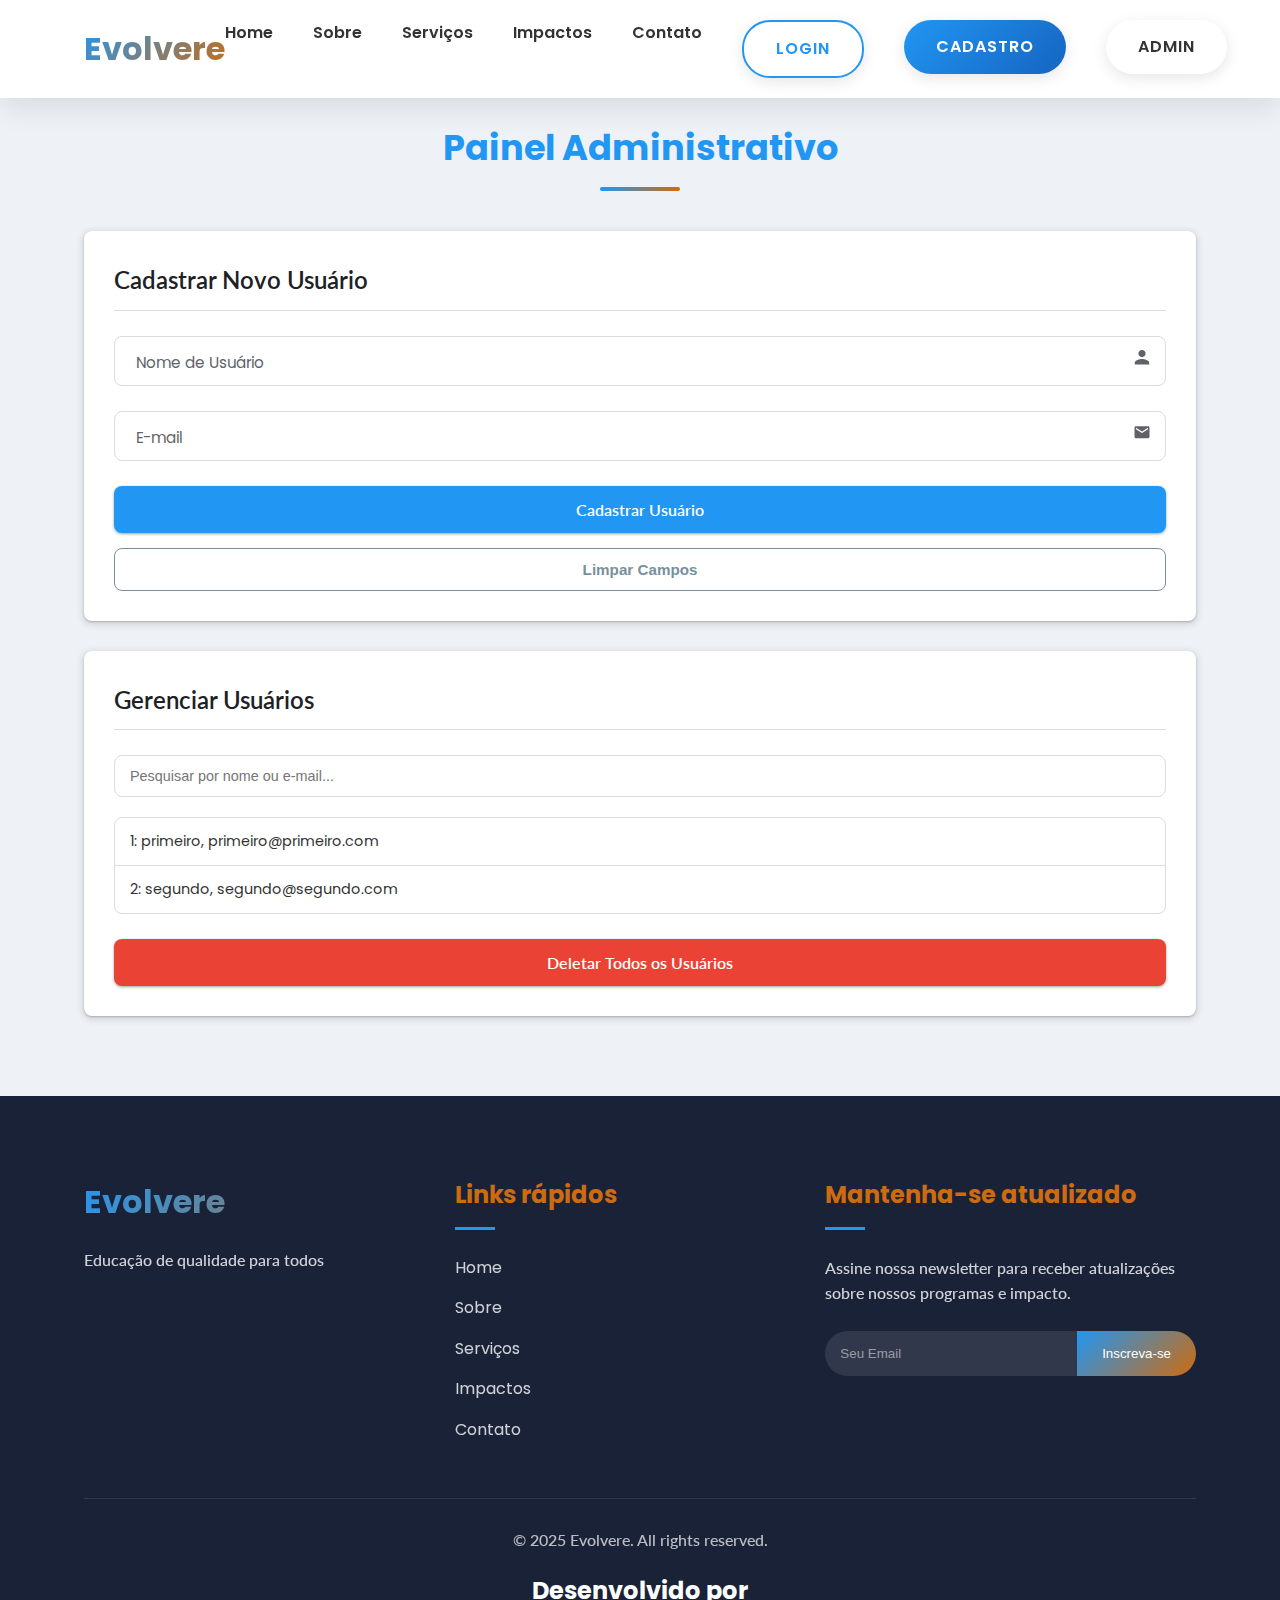
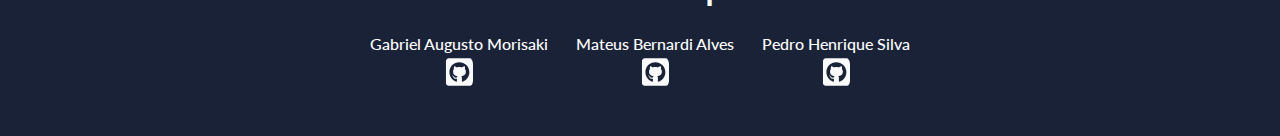
<file: Admin.html>
<!DOCTYPE html>
<html lang="pt-BR">
  <head>
    <meta charset="UTF-8" />
    <meta name="viewport" content="width=device-width, initial-scale=1.0" />
    <title>Painel Admin - Evolvere</title>
    <!-- Links de Estilo e Fontes -->
    <link rel="preconnect" href="https://fonts.googleapis.com" />
    <link rel="preconnect" href="https://fonts.gstatic.com" crossorigin />
    <link
      href="https://fonts.googleapis.com/css2?family=Poppins:wght@400;500;600;700&family=Open+Sans:wght@400;600&display=swap"
      rel="stylesheet"
    />
    <!-- Ordem de CSS: Principal primeiro, depois o de autenticação/admin -->
    <link rel="stylesheet" href="stylePrincipal.css" />
    <link rel="stylesheet" href="admin.css" />
    <link
      rel="stylesheet"
      href="https://cdnjs.cloudflare.com/ajax/libs/font-awesome/6.7.2/css/all.min.css"
    />
  </head>

  <body>
    <!-- HEADER DA PÁGINA PRINCIPAL -->
    <header>
      <div class="container">
        <a href="./" class="logo"><h1>Evolvere</h1></a>
        <nav>
          <ul>
            <li><a href="principal.html#home">Home</a></li>
            <li><a href="principal.html#about">Sobre</a></li>
            <li><a href="principal.html#services">Serviços</a></li>
            <li><a href="principal.html#impact">Impactos</a></li>
            <li><a href="principal.html#contact">Contato</a></li>
            <li class="nav-auth-buttons-start">
              <a href="Login.html" class="btn secondary-btn nav-button-size"
                >Login</a
              >
            </li>
            <li class="nav-cadastro-button-item">
              <a href="Cadastro.html" class="btn primary-btn nav-button-size"
                >Cadastro</a
              >
            </li>
            <li class="nav-admin-item">
              <a href="Admin.html" class="btn nav-button-size btn-admin-nav"
                >Admin</a
              >
            </li>
          </ul>
        </nav>
      </div>
    </header>

    <!-- CONTEÚDO PRINCIPAL DO PAINEL ADMIN -->
    <main class="admin-dashboard">
      <div class="container">
        <h1 class="section-title">Painel Administrativo</h1>

        <div class="admin-grid">
          <!-- PAINEL DE CADASTRO -->
          <div class="admin-panel">
            <h2>Cadastrar Novo Usuário</h2>
            <form id="userForm">
              <div class="form-group">
                <input
                  type="text"
                  id="userName"
                  name="userName"
                  placeholder=" "
                  required
                />
                <label for="userName">Nome de Usuário</label>
                <div class="input-icon">
                  <svg
                    xmlns="http://www.w3.org/2000/svg"
                    width="18"
                    height="18"
                    viewBox="0 0 24 24"
                    fill="currentColor"
                  >
                    <path
                      d="M12 12c2.7 0 4.8-2.1 4.8-4.8S14.7 2.4 12 2.4 7.2 4.5 7.2 7.2 9.3 12 12 12zm0 2.4c-3.2 0-9.6 1.6-9.6 4.8v2.4h19.2v-2.4c0-3.2-6.4-4.8-9.6-4.8z"
                    />
                  </svg>
                </div>
              </div>

              <div class="form-group">
                <input
                  type="email"
                  id="email"
                  name="email"
                  placeholder=" "
                  required
                  pattern="[a-z0-9._%+\-]+@[a-z0-9.\-]+\.[a-z]{2,}$"
                />
                <label for="email">E-mail</label>
                <div class="input-icon">
                  <svg
                    xmlns="http://www.w3.org/2000/svg"
                    width="18"
                    height="18"
                    viewBox="0 0 24 24"
                  >
                    <path
                      fill="currentColor"
                      d="M20 4H4c-1.1 0-1.99.9-1.99 2L2 18c0 1.1.9 2 2 2h16c1.1 0 2-.9 2-2V6c0-1.1-.9-2-2-2zm0 4l-8 5l-8-5V6l8 5l8-5v2z"
                    />
                  </svg>
                </div>
              </div>

              <!-- AGRUPAMENTO DOS BOTÕES DE AÇÃO DO FORMULÁRIO -->
              <div class="form-actions">
                <button type="submit" class="btn-submit">
                  <span>Cadastrar Usuário</span>
                </button>
                <!-- BOTÃO MOVIDO PARA CÁ -->
                <button type="button" class="btn-clear" id="clearFormBtn">
                  Limpar Campos
                </button>
              </div>
            </form>
          </div>

          <!-- PAINEL DE GERENCIAMENTO -->
          <div class="admin-panel">
            <h2>Gerenciar Usuários</h2>
            <div class="user-controls">
              <input
                type="text"
                id="searchInput"
                placeholder="Pesquisar por nome ou e-mail..."
              />
            </div>

            <ul id="user-list">
              <!-- Usuários inseridos via JS -->
            </ul>

            <button class="btn-delete" id="deleteAllBtn">
              Deletar Todos os Usuários
            </button>
          </div>
        </div>
      </div>
    </main>

    <!-- Footer -->
    <footer>
      <div class="container">
        <div class="footer-content">
          <div class="footer-logo">
            <h2>Evolvere</h2>
            <p>Educação de qualidade para todos</p>
          </div>
          <div class="footer-links">
            <h3>Links rápidos</h3>
            <ul>
              <li><a href="#home">Home</a></li>
              <li><a href="#about">Sobre</a></li>
              <li><a href="#services">Serviços</a></li>
              <li><a href="#impact">Impactos</a></li>
              <li><a href="#contact">Contato</a></li>
            </ul>
          </div>
          <div class="footer-newsletter">
            <h3>Mantenha-se atualizado</h3>
            <p>
              Assine nossa newsletter para receber atualizações sobre nossos
              programas e impacto.
            </p>
            <form>
              <input type="email" placeholder="Seu Email" />
              <button type="submit">Inscreva-se</button>
            </form>
          </div>
        </div>
        <div class="footer-bottom">
          <p>© 2025 Evolvere. All rights reserved.</p>
        </div>
      </div>
      <div class="devs-container">
        <h2>Desenvolvido por</h2>
        <div class="devs-list">
          <div class="dev-group">
            <div class="dev">
              <a
                href="https://gasakiri.github.io/UTFPR_EC47C_Web_Front-End/"
                ><p>Gabriel Augusto Morisaki</p></a
              >

              <a href="https://github.com/gasakiri" target="_blank"
                ><img src="assets/github.svg" alt="github"
              /></a>
            </div>
            <div class="dev">
              <a
                href="https://mateus-bernardi.github.io/mateus-curriculum-vitae/"
                ><p>Mateus Bernardi Alves</p></a
              >

              <a href="https://github.com/Mateus-Bernardi" target="_blank"
                ><img src="assets/github.svg" alt="github"
              /></a>
            </div>
            <div class="dev">
              <a href="https://devpedrocn.github.io/"
                ><p>Pedro Henrique Silva</p></a
              >

              <a href="https://github.com/DevPedroCN" target="_blank"
                ><img src="assets/github.svg" alt="github"
              /></a>
            </div>
          </div>
        </div>
      </div>
    </footer>

    <script src="script.js"></script>
  </body>
</html>
</file>
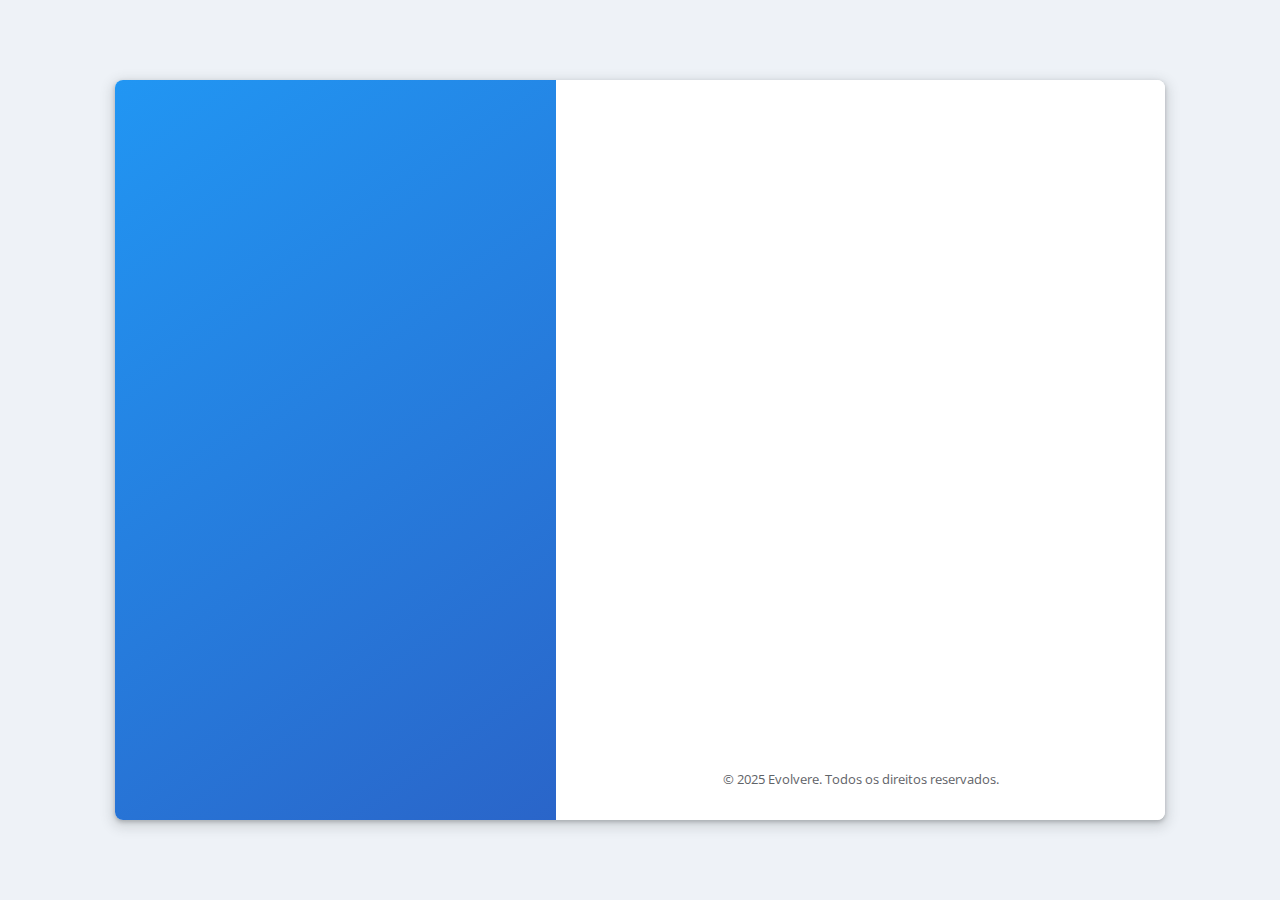
<file: Cadastro.html>
<!DOCTYPE html>
<html lang="pt-BR">
<head>
    <meta charset="UTF-8">
    <meta name="viewport" content="width=device-width, initial-scale=1.0">
    <title>Crie sua Conta - Evolvere</title>
    <link rel="preconnect" href="https://fonts.googleapis.com">
    <link rel="preconnect" href="https://fonts.gstatic.com" crossorigin>
    <link type="text/css" rel="stylesheet"  href="https://fonts.googleapis.com/css2?family=Poppins:wght@400;500;600;700&family=Open+Sans:wght@400;600&display=swap">
    <link rel="stylesheet" href="style.css">
</head>
<body class="auth-page">
    <div class="main-container">
        <aside class="info-panel">
            <div class="info-content">
                <div class="logo">
                    <svg xmlns="http://www.w3.org/2000/svg" width="38" height="38" viewBox="0 0 24 24" fill="none" stroke="currentColor" stroke-width="2" stroke-linecap="round" stroke-linejoin="round">
                        <line x1="12" y1="19" x2="12" y2="5"></line>
                        <polyline points="5 12 12 5 19 12"></polyline>
                    </svg>
                    <h1>Evolvere</h1>
                </div>
                <p class="slogan">Desenvolva seu <span class="highlight">potencial</span>. Transforme seu <span class="highlight">futuro</span>.</p>
                <ul class="features">
                    <li><svg xmlns="http://www.w3.org/2000/svg" width="20" height="20" viewBox="0 0 24 24" fill="none" stroke="currentColor" stroke-width="2" stroke-linecap="round" stroke-linejoin="round"><polyline points="20 6 9 17 4 12"></polyline></svg> Ferramentas para seu progresso.</li>
                    <li><svg xmlns="http://www.w3.org/2000/svg" width="20" height="20" viewBox="0 0 24 24" fill="none" stroke="currentColor" stroke-width="2" stroke-linecap="round" stroke-linejoin="round"><polyline points="20 6 9 17 4 12"></polyline></svg> Conteúdo que impulsiona.</li>
                    <li><svg xmlns="http://www.w3.org/2000/svg" width="20" height="20" viewBox="0 0 24 24" fill="none" stroke="currentColor" stroke-width="2" stroke-linecap="round" stroke-linejoin="round"><polyline points="20 6 9 17 4 12"></polyline></svg> Uma jornada de evolução contínua.</li>
                </ul>
                <p class="ods-focus">Compromisso com a ODS 4: Educação de Qualidade para todos.</p>
            </div>
            <div class="decorative-shape"></div>
        </aside>

        <main class="form-panel">
            <div class="form-container">
                <h2>Crie sua Conta em Evolvere</h2>
                <p class="subtitle">Comece sua jornada de desenvolvimento hoje mesmo!</p>

                <form action="login.html" method="POST" id="formCadastro">
                    <div class="form-group">
                        <input type="text" id="nomeCompleto" name="nomeCompleto" placeholder=" " required>
                        <label for="nomeCompleto">Nome Completo</label>
                        <div class="input-icon">
                            <svg xmlns="http://www.w3.org/2000/svg" width="18" height="18" viewBox="0 0 24 24"><path fill="currentColor" d="M12 12c2.21 0 4-1.79 4-4s-1.79-4-4-4s-4 1.79-4 4s1.79 4 4 4zm0 2c-2.67 0-8 1.34-8 4v2h16v-2c0-2.66-5.33-4-8-4z"/></svg>
                        </div>
                    </div>

                    <div class="form-group">
                        <input type="email" id="email" name="email" placeholder=" " required pattern="[a-z0-9._%+\-]+@[a-z0-9.\-]+\.[a-z]{2,}$">
                        <label for="email">E-mail</label>
                        <div class="input-icon">
                            <svg xmlns="http://www.w3.org/2000/svg" width="18" height="18" viewBox="0 0 24 24"><path fill="currentColor" d="M20 4H4c-1.1 0-1.99.9-1.99 2L2 18c0 1.1.9 2 2 2h16c1.1 0 2-.9 2-2V6c0-1.1-.9-2-2-2zm0 4l-8 5l-8-5V6l8 5l8-5v2z"/></svg>
                        </div>
                    </div>

                    <div class="form-row">
                        <div class="form-group">
                            <input type="password" id="senha" name="senha" placeholder=" " required minlength="8">
                            <label for="senha">Senha</label>
                             <div class="input-icon">
                                <svg xmlns="http://www.w3.org/2000/svg" width="18" height="18" viewBox="0 0 24 24"><path fill="currentColor" d="M18 8h-1V6c0-2.76-2.24-5-5-5S7 3.24 7 6v2H6c-1.1 0-2 .9-2 2v10c0 1.1.9 2 2 2h12c1.1 0 2-.9 2-2V10c0-1.1-.9-2-2-2zm-6 9c-1.1 0-2-.9-2-2s.9-2 2-2s2 .9 2 2s-.9 2-2 2zm3.1-9H8.9V6c0-1.71 1.39-3.1 3.1-3.1s3.1 1.39 3.1 3.1v2z"/></svg>
                            </div>
                        </div>
                        <div class="form-group">
                            <input type="password" id="confirmarSenha" name="confirmarSenha" placeholder=" " required minlength="8">
                            <label for="confirmarSenha">Confirmar Senha</label>
                            <div class="input-icon">
                                <svg xmlns="http://www.w3.org/2000/svg" width="18" height="18" viewBox="0 0 24 24"><path fill="currentColor" d="M18 8h-1V6c0-2.76-2.24-5-5-5S7 3.24 7 6v2H6c-1.1 0-2 .9-2 2v10c0 1.1.9 2 2 2h12c1.1 0 2-.9 2-2V10c0-1.1-.9-2-2-2zm-6 9c-1.1 0-2-.9-2-2s.9-2 2-2s2 .9 2 2s-.9 2-2 2zm3.1-9H8.9V6c0-1.71 1.39-3.1 3.1-3.1s3.1 1.39 3.1 3.1v2z"/></svg>
                            </div>
                        </div>
                    </div>

                    <div class="form-group">
                        <select id="areaInteresse" name="areaInteresse" required>
                            <option value="" disabled selected hidden label="Selecione uma área"></option>
                            <option value="matematica">Matemática</option>
                            <option value="ciencias">Ciências</option>
                            <option value="linguagens">Linguagens e Códigos</option>
                            <option value="humanas">Ciências Humanas</option>
                            <option value="tecnologia">Tecnologia e Programação</option>
                            <option value="artes">Artes</option>
                            <option value="desenvolvimento_pessoal">Desenvolvimento Pessoal</option>
                            <option value="outra">Outra</option>
                        </select>
                        <label for="areaInteresse">Principal Área de Interesse</label>
                        <div class="input-icon select-icon">
                           <svg xmlns="http://www.w3.org/2000/svg" width="18" height="18" viewBox="0 0 24 24"><path fill="currentColor" d="M7 10l5 5l5-5z"/></svg>
                        </div>
                    </div>

                    <div class="form-group terms">
                        <input type="checkbox" id="termos" name="termos" required>
                        <label for="termos">Li e concordo com os <a href="#termos" target="_blank">Termos de Serviço</a> e <a href="#privacidade" target="_blank">Política de Privacidade</a>.</label>
                    </div>

                    <button type="submit" class="btn-submit">
                        <span>Evoluir Agora</span>
                        <svg xmlns="http://www.w3.org/2000/svg" width="20" height="20" viewBox="0 0 24 24" fill="none" stroke="currentColor" stroke-width="2.5" stroke-linecap="round" stroke-linejoin="round"><line x1="5" y1="12" x2="19" y2="12"></line><polyline points="12 5 19 12 12 19"></polyline></svg>
                    </button>
                </form>

                <p class="login-redirect">
                    Já é membro? <a href="login.html">Entre na sua conta</a>
                </p>
            </div>
             <footer class="form-footer">
                <p>© 2025 Evolvere. Todos os direitos reservados.</p>
            </footer>
        </main>
    </div>
</body>
</html>
</file>
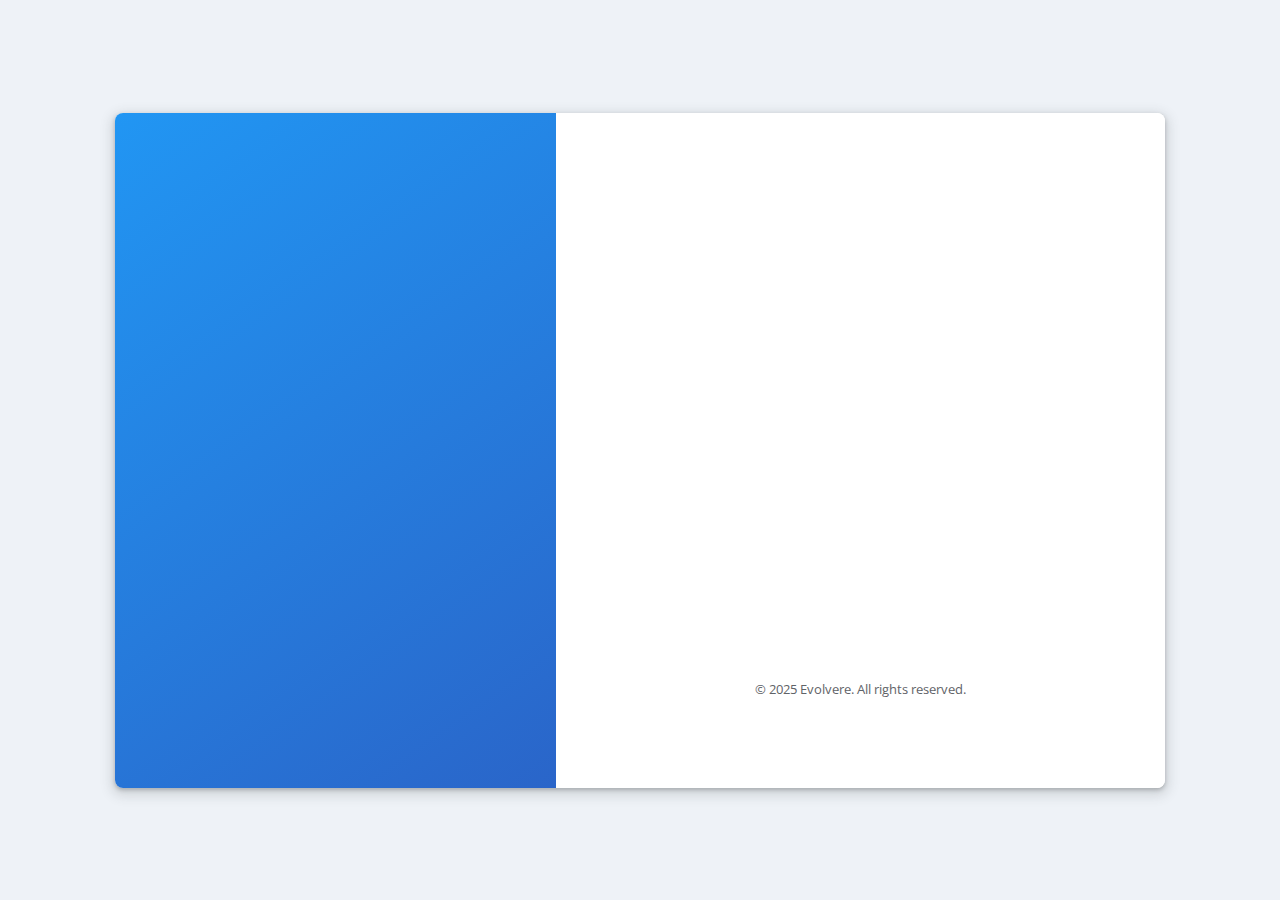
<file: Login.html>
<!DOCTYPE html>
<html lang="pt-BR">
    
<head>
    <meta charset="UTF-8">
    <meta name="viewport" content="width=device-width, initial-scale=1.0">
    <title>Login - Evolvere</title>
    <link rel="preconnect" href="https://fonts.googleapis.com">
    <link rel="preconnect" href="https://fonts.gstatic.com" crossorigin>
    <link
        href="https://fonts.googleapis.com/css2?family=Poppins:wght@400;500;600;700&family=Open+Sans:wght@400;600&display=swap"
        rel="stylesheet">
    <link rel="stylesheet" href="style.css">
</head>

<body class="auth-page">
    <div class="main-container">
        <aside class="info-panel">
            <div class="info-content">
                <div class="logo">
                    <svg xmlns="http://www.w3.org/2000/svg" width="38" height="38" viewBox="0 0 24 24" fill="none"
                        stroke="currentColor" stroke-width="2" stroke-linecap="round" stroke-linejoin="round">
                        <line x1="12" y1="19" x2="12" y2="5"></line>
                        <polyline points="5 12 12 5 19 12"></polyline>
                    </svg>
                    <h1>Evolvere</h1>
                </div>
                <p class="slogan">Bem-vindo(a) de volta! Continue sua jornada de <span
                        class="highlight">evolução</span>.</p>
                <ul class="features">
                    <li><svg xmlns="http://www.w3.org/2000/svg" width="20" height="20" viewBox="0 0 24 24" fill="none"
                            stroke="currentColor" stroke-width="2" stroke-linecap="round" stroke-linejoin="round">
                            <polyline points="20 6 9 17 4 12"></polyline>
                        </svg> Seu progresso salvo.</li>
                    <li><svg xmlns="http://www.w3.org/2000/svg" width="20" height="20" viewBox="0 0 24 24" fill="none"
                            stroke="currentColor" stroke-width="2" stroke-linecap="round" stroke-linejoin="round">
                            <polyline points="20 6 9 17 4 12"></polyline>
                        </svg> Novidades e aprendizado.</li>
                    <li><svg xmlns="http://www.w3.org/2000/svg" width="20" height="20" viewBox="0 0 24 24" fill="none"
                            stroke="currentColor" stroke-width="2" stroke-linecap="round" stroke-linejoin="round">
                            <polyline points="20 6 9 17 4 12"></polyline>
                        </svg> Conecte-se e evolua.</li>
                </ul>
                <p class="ods-focus">Compromisso com a ODS 4: Educação de Qualidade para todos.</p>
            </div>
            <div class="decorative-shape"></div>
        </aside>

        <main class="form-panel">
            <div class="form-container">
                <h2>Acesse sua Conta</h2>
                <p class="subtitle">Insira seus dados para continuar evoluindo.</p>

                <form action="principal.html" method="GET" id="formLogin">
                    <div class="form-group">
                        <input type="email" id="email" name="email" placeholder=" " required
                            pattern="[a-z0-9._%+\-]+@[a-z0-9.\-]+\.[a-z]{2,}$">
                        <label for="email">E-mail</label>
                        <div class="input-icon">
                            <svg xmlns="http://www.w3.org/2000/svg" width="18" height="18" viewBox="0 0 24 24">
                                <path fill="currentColor"
                                    d="M20 4H4c-1.1 0-1.99.9-1.99 2L2 18c0 1.1.9 2 2 2h16c1.1 0 2-.9 2-2V6c0-1.1-.9-2-2-2zm0 4l-8 5l-8-5V6l8 5l8-5v2z" />
                            </svg>
                        </div>
                    </div>

                    <div class="form-group">
                        <input type="password" id="senha" name="senha" placeholder=" " required>
                        <label for="senha">Senha</label>
                        <div class="input-icon">
                            <svg xmlns="http://www.w3.org/2000/svg" width="18" height="18" viewBox="0 0 24 24">
                                <path fill="currentColor"
                                    d="M18 8h-1V6c0-2.76-2.24-5-5-5S7 3.24 7 6v2H6c-1.1 0-2 .9-2 2v10c0 1.1.9 2 2 2h12c1.1 0 2-.9 2-2V10c0-1.1-.9-2-2-2zm-6 9c-1.1 0-2-.9-2-2s.9-2 2-2s2 .9 2 2s-.9 2-2 2zm3.1-9H8.9V6c0-1.71 1.39-3.1 3.1-3.1s3.1 1.39 3.1 3.1v2z" />
                            </svg>
                        </div>
                        <a href="#esqueceu-senha" class="forgot-password">Esqueceu sua senha?</a>
                    </div>

                    <button type="submit" class="btn-submit">
                        <span>Entrar em Evolvere</span>
                        <svg xmlns="http://www.w3.org/2000/svg" width="20" height="20" viewBox="0 0 24 24" fill="none"
                            stroke="currentColor" stroke-width="2.5" stroke-linecap="round" stroke-linejoin="round">
                            <line x1="5" y1="12" x2="19" y2="12"></line>
                            <polyline points="12 5 19 12 12 19"></polyline>
                        </svg>
                    </button>
                </form>

                <p class="login-redirect">
                    Ainda não tem uma conta? <a href="Cadastro.html">Crie uma agora!</a>
                </p>
            </div>
            <footer class="form-footer">
                <p>&copy; 2025 Evolvere. All rights reserved.</p>
            </footer>
        </main>
    </div>
</body>

</html>
</file>
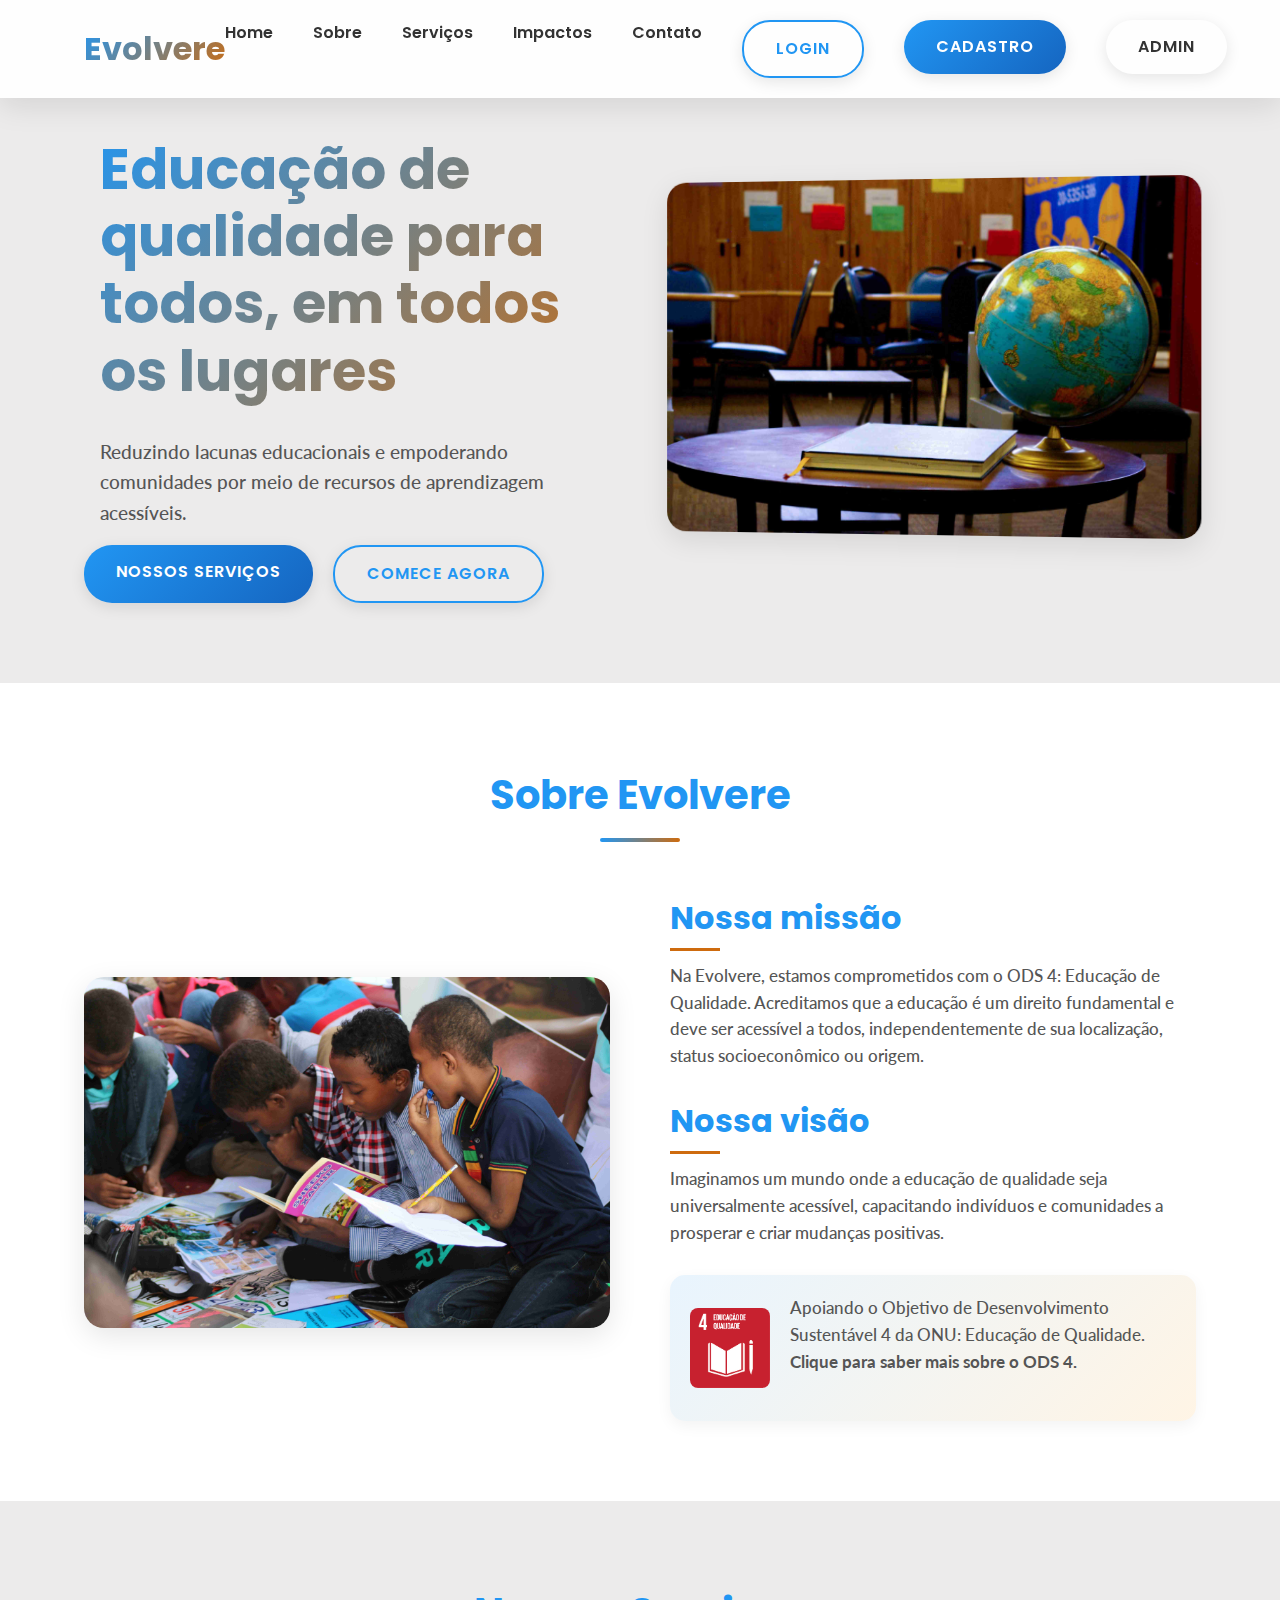
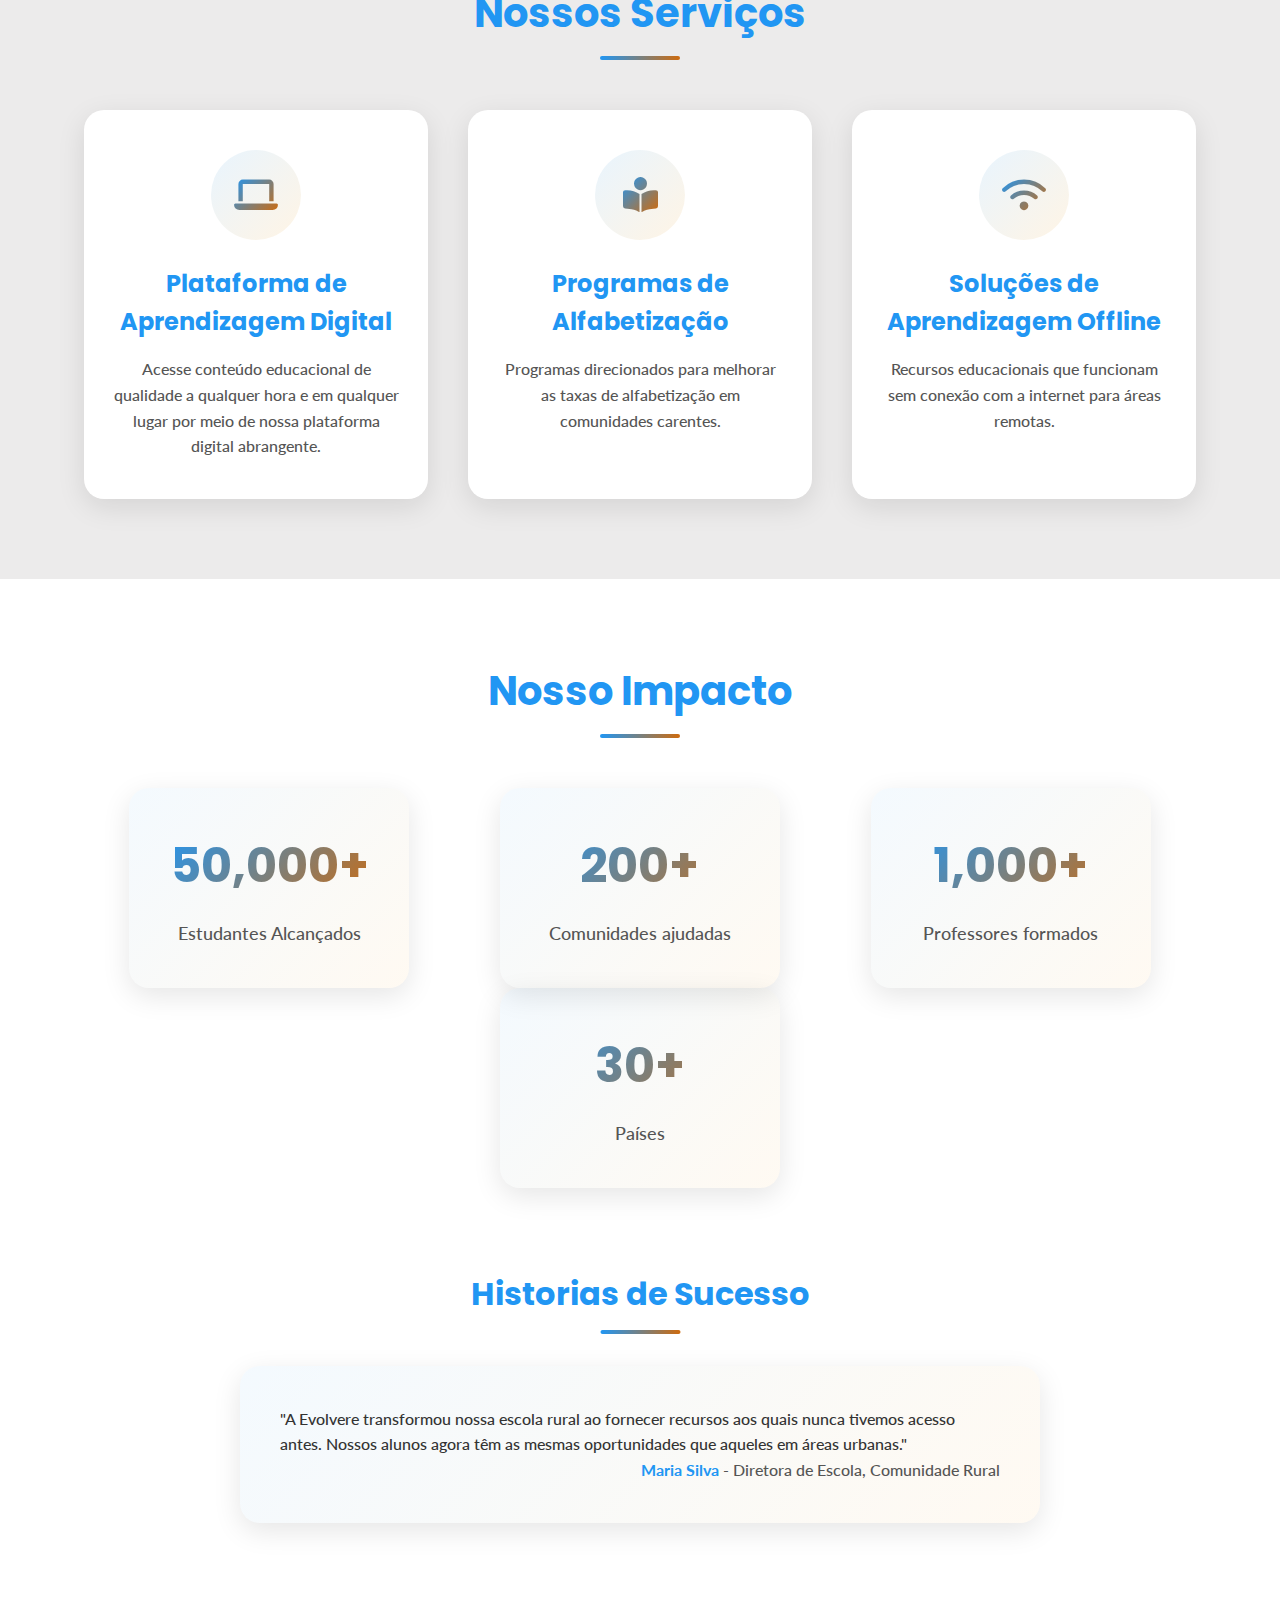
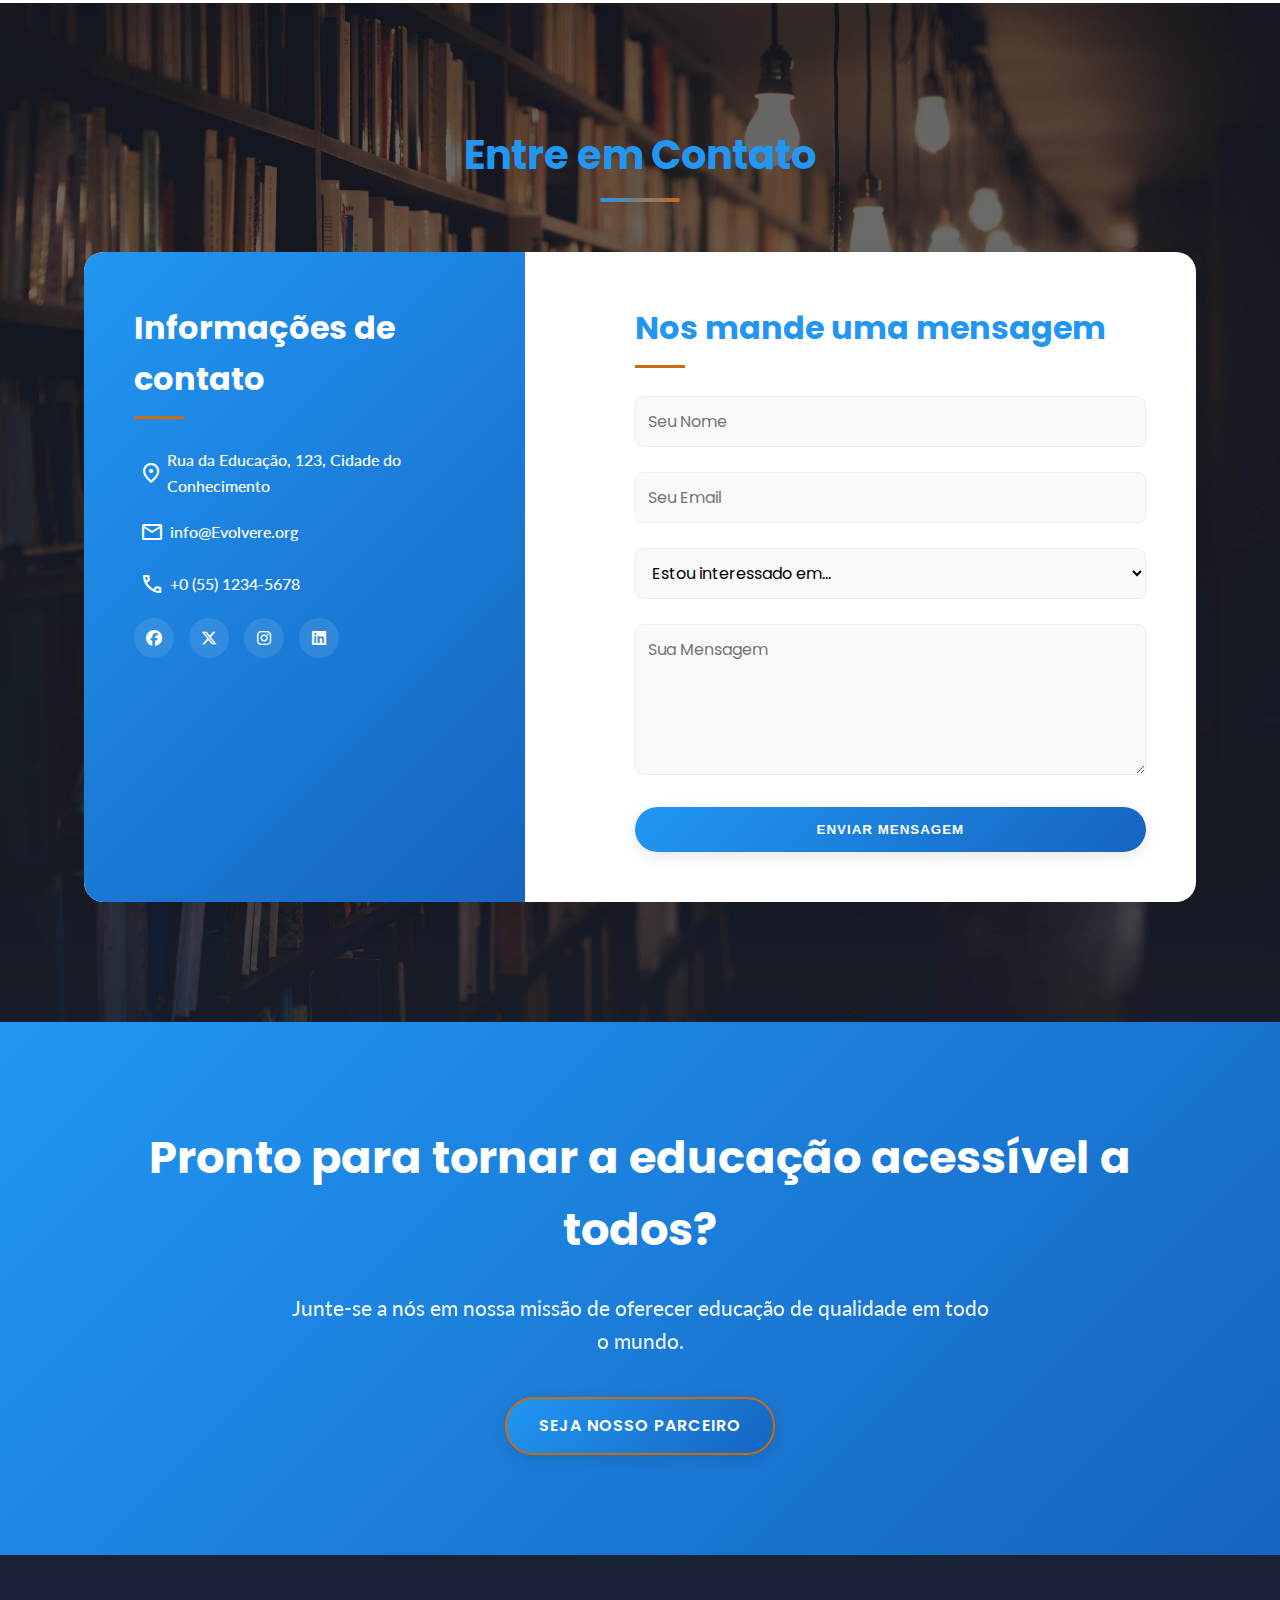
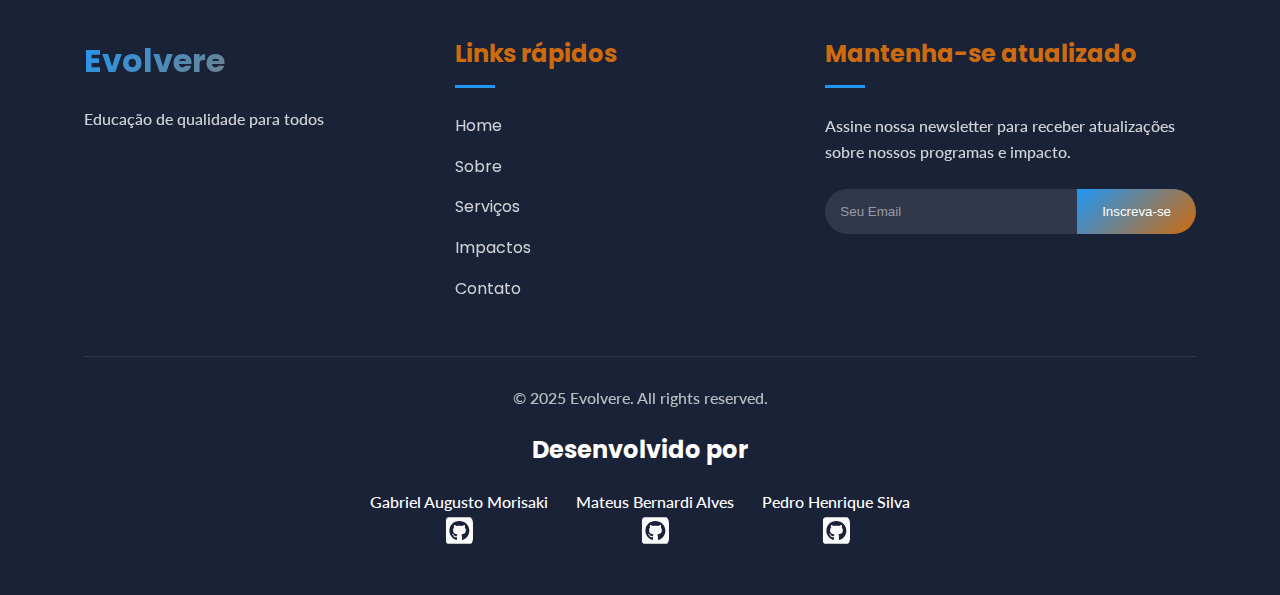
<file: principal.html>
<!DOCTYPE html>
<html lang="pt-BR">
  <head>
    <meta charset="UTF-8" />
    <meta name="viewport" content="width=device-width, initial-scale=1.0" />
    <title>Evolvere - Educação de qualidade para todos</title>
    <link rel="stylesheet" href="stylePrincipal.css" />
    <link
      rel="stylesheet"
      href="https://cdnjs.cloudflare.com/ajax/libs/font-awesome/6.7.2/css/all.min.css"
      integrity="sha512-Evv84Mr4kqVGRNSgIGL/F/aIDqQb7xQ2vcrdIwxfjThSH8CSR7PBEakCr51Ck+w+/U6swU2Im1vVX0SVk9ABhg=="
      crossorigin="anonymous"
      referrerpolicy="no-referrer"
    />
    <link
      rel="stylesheet"
      href="https://fonts.googleapis.com/css2?family=Material+Symbols+Outlined:opsz,wght,FILL,GRAD@20..48,100..700,0..1,-50..200"
    />
  </head>
  <body>
    <!-- Header Section -->
    <header>
      <div class="container">
        <a href="./" class="logo"><h1>Evolvere</h1></a>
        <nav>
          <ul>
            <li><a href="#home">Home</a></li>
            <li><a href="#about">Sobre</a></li>
            <li><a href="#services">Serviços</a></li>
            <li><a href="#impact">Impactos</a></li>
            <li><a href="#contact">Contato</a></li>
            <li class="nav-auth-buttons-start">
              <a href="Login.html" class="btn secondary-btn nav-button-size"
                >Login</a
              >
            </li>
            <li class="nav-cadastro-button-item">
              <a href="Cadastro.html" class="btn primary-btn nav-button-size"
                >Cadastro</a
              >
            </li>
            <li class="nav-admin-item">
              <a href="Admin.html" class="btn nav-button-size btn-admin-nav"
                >Admin</a
              >
            </li>
          </ul>
        </nav>
      </div>
    </header>
    <main>
      <!-- Hero Section -->
      <section id="home" class="hero">
        <div class="container">
          <div class="hero-content">
            <h2>Educação de qualidade para todos, em todos os lugares</h2>
            <p>
              Reduzindo lacunas educacionais e empoderando comunidades por meio
              de recursos de aprendizagem acessíveis.
            </p>
            <div class="cta-buttons">
              <a href="#services" class="btn primary-btn">Nossos Serviços</a>
              <a href="#contact" class="btn secondary-btn">Comece agora</a>
            </div>
          </div>
          <div class="hero-image">
            <img
              src="assets/matthew-kirk-aGVMJk3j26U-unsplash.jpg"
              alt="Globo terrestre e livro em uma mesa de estudos em sala de aula"
            />
          </div>
        </div>
      </section>

      <!-- About Section -->
      <section id="about" class="about">
        <div class="container">
          <h2 class="section-title">Sobre Evolvere</h2>
          <div class="about-content">
            <div class="about-image">
              <img
                src="assets/ismail-salad-osman-hajji-dirir-v7FT5ngIEfA-unsplash.jpg"
                alt="Crianças estudando juntas com livros e cadernos no chão."
              />
            </div>
            <div class="about-text">
              <h3>Nossa missão</h3>
              <p>
                Na Evolvere, estamos comprometidos com o ODS 4: Educação de
                Qualidade. Acreditamos que a educação é um direito fundamental e
                deve ser acessível a todos, independentemente de sua
                localização, status socioeconômico ou origem.
              </p>

              <h3>Nossa visão</h3>
              <p>
                Imaginamos um mundo onde a educação de qualidade seja
                universalmente acessível, capacitando indivíduos e comunidades a
                prosperar e criar mudanças positivas.
              </p>

              <a
                href="https://brasil.un.org/pt-br/sdgs/4"
                target="_blank"
                rel="noopener noreferrer"
                aria-label="Saiba mais sobre o Objetivo de Desenvolvimento Sustentável 4 da ONU"
                class="sdg-badge-link"
              >
                <div class="sdg-badge">
                  <img
                    src="assets/Logo_ODS-4.png"
                    alt="Logo ODS 4: Educação de Qualidade"
                  />
                  <p>
                    Apoiando o Objetivo de Desenvolvimento Sustentável 4 da ONU:
                    Educação de Qualidade.
                    <strong>Clique para saber mais sobre o ODS 4.</strong>
                  </p>
                </div>
              </a>
            </div>
          </div>
        </div>
      </section>

      <!-- Services Section -->
      <section id="services" class="services">
        <div class="container">
          <h2 class="section-title">Nossos Serviços</h2>
          <div class="services-grid">
            <div class="service-card">
              <div class="service-icon">
                <i class="fas fa-laptop"></i>
              </div>
              <h3>Plataforma de Aprendizagem Digital</h3>
              <p>
                Acesse conteúdo educacional de qualidade a qualquer hora e em
                qualquer lugar por meio de nossa plataforma digital abrangente.
              </p>
            </div>

            <div class="service-card">
              <div class="service-icon">
                <i class="fas fa-book-reader"></i>
              </div>
              <h3>Programas de Alfabetização</h3>
              <p>
                Programas direcionados para melhorar as taxas de alfabetização
                em comunidades carentes.
              </p>
            </div>

            <div class="service-card">
              <div class="service-icon">
                <i class="fas fa-wifi"></i>
              </div>
              <h3>Soluções de Aprendizagem Offline</h3>
              <p>
                Recursos educacionais que funcionam sem conexão com a internet
                para áreas remotas.
              </p>
            </div>
          </div>
        </div>
      </section>

      <!-- Impact Section -->
      <section id="impact" class="impact">
        <div class="container">
          <h2 class="section-title">Nosso Impacto</h2>
          <div class="stats-container">
            <div class="stat-box">
              <h3>50,000+</h3>
              <p>Estudantes Alcançados</p>
            </div>
            <div class="stat-box">
              <h3>200+</h3>
              <p>Comunidades ajudadas</p>
            </div>
            <div class="stat-box">
              <h3>1,000+</h3>
              <p>Professores formados</p>
            </div>
            <div class="stat-box">
              <h3>30+</h3>
              <p>Países</p>
            </div>
          </div>

          <div class="testimonials">
            <h2>Historias de Sucesso</h2>
            <div class="testimonial-slider">
              <div class="testimonial">
                <p>
                  "A Evolvere transformou nossa escola rural ao fornecer
                  recursos aos quais nunca tivemos acesso antes. Nossos alunos
                  agora têm as mesmas oportunidades que aqueles em áreas
                  urbanas."
                </p>
                <div class="testimonial-author">
                  <p>
                    <strong>Maria Silva</strong> - Diretora de Escola,
                    Comunidade Rural
                  </p>
                </div>
              </div>
            </div>
          </div>
        </div>
      </section>

      <!-- Contact Section -->
      <section id="contact" class="contact">
        <div class="container">
          <h2 class="section-title">Entre em Contato</h2>
          <div class="contact-container">
            <div class="contact-info">
              <h3>Informações de contato</h3>
              <p>
                <span class="material-symbols-outlined"> location_on </span> Rua
                da Educação, 123, Cidade do Conhecimento
              </p>
              <p>
                <span class="material-symbols-outlined"> mail </span
                >info@Evolvere.org
              </p>
              <p>
                <span class="material-symbols-outlined"> call </span> +0 (55)
                1234-5678
              </p>

              <div class="social-links">
                <a href="#"><i class="fa-brands fa-facebook"></i></a>
                <a href="#"><i class="fa-brands fa-x-twitter"></i></a>
                <a href="#"><i class="fa-brands fa-instagram"></i></a>
                <a href="#"><i class="fa-brands fa-linkedin"></i></a>
              </div>
            </div>

            <div class="contact-form">
              <h3>Nos mande uma mensagem</h3>
              <form>
                <div class="form-group">
                  <input type="text" placeholder="Seu Nome" required />
                </div>
                <div class="form-group">
                  <input type="email" placeholder="Seu Email" required />
                </div>
                <div class="form-group">
                  <select>
                    <option value="" disabled selected>
                      Estou interessado em...
                    </option>
                    <option value="digital-learning">
                      Plataforma de Aprendizagem Digital
                    </option>
                    <option value="teacher-training">
                      Formação de Professores
                    </option>
                    <option value="literacy">Programas de Alfabetização</option>
                    <option value="offline-solutions">
                      Soluções de aprendizagem offline
                    </option>
                    <option value="partnership">
                      Oportunidades de Parceria
                    </option>
                  </select>
                </div>
                <div class="form-group">
                  <textarea
                    placeholder="Sua Mensagem"
                    rows="5"
                    required
                  ></textarea>
                </div>
                <button type="submit" class="btn primary-btn">
                  Enviar mensagem
                </button>
              </form>
            </div>
          </div>
        </div>
      </section>

      <!-- Call to Action -->
      <section class="cta">
        <div class="container">
          <h2>Pronto para tornar a educação acessível a todos?</h2>
          <p>
            Junte-se a nós em nossa missão de oferecer educação de qualidade em
            todo o mundo.
          </p>
          <a href="#contact" class="btn primary-btn">Seja nosso parceiro</a>
        </div>
      </section>
    </main>
    <!-- Footer -->
    <footer>
      <div class="container">
        <div class="footer-content">
          <div class="footer-logo">
            <h2>Evolvere</h2>
            <p>Educação de qualidade para todos</p>
          </div>
          <div class="footer-links">
            <h3>Links rápidos</h3>
            <ul>
              <li><a href="#home">Home</a></li>
              <li><a href="#about">Sobre</a></li>
              <li><a href="#services">Serviços</a></li>
              <li><a href="#impact">Impactos</a></li>
              <li><a href="#contact">Contato</a></li>
            </ul>
          </div>
          <div class="footer-newsletter">
            <h3>Mantenha-se atualizado</h3>
            <p>
              Assine nossa newsletter para receber atualizações sobre nossos
              programas e impacto.
            </p>
            <form>
              <input type="email" placeholder="Seu Email" />
              <button type="submit">Inscreva-se</button>
            </form>
          </div>
        </div>
        <div class="footer-bottom">
          <p>&copy; 2025 Evolvere. All rights reserved.</p>
        </div>
      </div>
      <div class="devs-container">
        <h2>Desenvolvido por</h2>
        <div class="devs-list">
          <div class="dev-group">
            <div class="dev">
              <a
                href="https://gasakiri.github.io/UTFPR_EC47C_Web_Front-End/"
                ><p>Gabriel Augusto Morisaki</p></a
              >

              <a href="https://github.com/gasakiri" target="_blank"
                ><img src="assets/github.svg" alt="github"
              /></a>
            </div>
            <div class="dev">
              <a
                href="https://mateus-bernardi.github.io/mateus-curriculum-vitae/"
                ><p>Mateus Bernardi Alves</p></a
              >

              <a href="https://github.com/Mateus-Bernardi" target="_blank"
                ><img src="assets/github.svg" alt="github"
              /></a>
            </div>
            <div class="dev">
              <a href="https://devpedrocn.github.io/"
                ><p>Pedro Henrique Silva</p></a
              >

              <a href="https://github.com/DevPedroCN" target="_blank"
                ><img src="assets/github.svg" alt="github"
              /></a>
            </div>
          </div>
        </div>
      </div>
    </footer>
  </body>
</html>
</file>
<file: stylePrincipal.css>
@import url("https://fonts.googleapis.com/css2?family=Lato:ital,wght@0,100;0,300;0,400;0,700;0,900;1,100;1,300;1,400;1,700;1,900&family=Poppins:ital,wght@0,100;0,200;0,300;0,400;0,500;0,600;0,700;0,800;0,900;1,100;1,200;1,300;1,400;1,500;1,600;1,700;1,800;1,900&display=swap");

/* Global Styles */
:root {
  --primary-color: #2196f3;
  --secondary-color: #ce6b0e;
  --text-color: #333;
  --light-text: #fff;
  --light-bg: #ecebeb;
  --dark-bg: #1a2238;
  --border-radius: 8px;
  --box-shadow: 0 8px 28px rgba(0, 0, 0, 0.1);
  --transition: all 0.3s ease;
}

* {
  margin: 0;
  padding: 0;
  box-sizing: border-box;
}

body {
  font-family: "Poppins", "Lato", "Segoe UI", sans-serif;
  line-height: 1.6;
  color: var(--text-color);
  background-color: var(--light-bg);
}

.container {
  width: 90%;
  max-width: 1200px;
  margin: 0 auto;
  padding: 0 20px;
}

a {
  text-decoration: none;
  color: inherit;
}

ul {
  list-style: none;
}

img {
  max-width: 100%;
  height: auto;
  border-radius: var(--border-radius);
}

p {
  font-family: "Lato", "Poppins", "Segoe UI", sans-serif;
  font-weight: 500;
}

.section-title {
  text-align: center;
  margin-bottom: 50px;
  font-size: 2.5rem;
  color: var(--primary-color);
  position: relative;
  padding-bottom: 15px;
}

.section-title::after {
  content: "";
  position: absolute;
  bottom: 0;
  left: 50%;
  transform: translateX(-50%);
  width: 80px;
  height: 4px;
  background: linear-gradient(
    to right,
    var(--primary-color),
    var(--secondary-color)
  );
  border-radius: 2px;
}

.btn {
  display: inline-block;
  padding: 14px 32px;
  border-radius: 28px;
  font-weight: 600;
  text-transform: uppercase;
  letter-spacing: 1px;
  transition: var(--transition);
  cursor: pointer;
  border: none;
  box-shadow: 0 4px 15px rgba(0, 0, 0, 0.1);
}

.primary-btn {
  background: linear-gradient(135deg, var(--primary-color), #1565c0);
  color: var(--light-text);
}

.primary-btn:hover {
  transform: translateY(-5px);
  box-shadow: 0 8px 20px rgba(33, 150, 243, 0.3);
}

.secondary-btn {
  background: transparent;
  color: var(--primary-color);
  border: 2px solid var(--primary-color);
}

.secondary-btn:hover {
  background: linear-gradient(135deg, var(--primary-color), #1565c0);
  color: var(--light-text);
  transform: translateY(-5px);
  box-shadow: 0 8px 20px rgba(33, 150, 243, 0.3);
  border: 2px solid transparent;
}

/* Header Styles */
header {
  background-color: rgba(255, 255, 255, 0.95);
  box-shadow: var(--box-shadow);
  position: fixed;
  width: 100%;
  top: 0;
  left: 0;
  z-index: 1000;
  backdrop-filter: blur(8px);
}

header .container {
  display: flex;
  justify-content: space-between;
  align-items: center;
  padding: 20px;
}

.logo h1 {
  background: linear-gradient(
    135deg,
    var(--primary-color),
    var(--secondary-color)
  );
  background-clip: text;
  -webkit-text-fill-color: transparent;
  font-size: 2rem;
  font-weight: 700;
}

nav ul {
  display: flex;
  gap: 40px;
}

nav ul li a {
  font-weight: 600;
  transition: var(--transition);
  position: relative;
  padding: 8px 0px;
}

nav ul li a::after {
  content: "";
  position: absolute;
  display: block;
  left: 0;
  width: 0;
  height: 2px;
  margin-top: 2px;
  background: linear-gradient(
    to right,
    var(--primary-color),
    var(--secondary-color)
  );
  transition: var(--transition);
}

nav ul li a:hover::after {
  width: 100%;
}

nav ul li a:hover {
  color: var(--primary-color);
}

/* Hero Section */
.hero {
  padding: 120px 0 80px;

  position: relative;
  overflow: hidden;
}

.hero::before {
  content: "";
  position: absolute;
  top: -100px;
  right: -100px;
  width: 300px;
  height: 300px;
  border-radius: 50%;
}

.hero::after {
  content: "";
  position: absolute;
  bottom: -100px;
  left: -100px;
  width: 300px;
  height: 300px;
  border-radius: 50%;
}

.hero .container {
  display: flex;
  align-items: center;
  justify-content: space-between;
  flex-wrap: wrap;
  position: relative;
  z-index: 1;
}

.hero-content {
  flex: 1;
  min-width: 300px;
  padding-right: 40px;
}

.hero-content h2 {
  font-size: 3.5rem;
  background: linear-gradient(
    135deg,
    var(--primary-color),
    var(--secondary-color)
  );
  background-clip: text;
  -webkit-text-fill-color: transparent;
  line-height: 1.2;
  padding: 16px;
}

.hero-content p {
  padding: 16px;
  font-size: 1.2rem;
  color: #555;
}

.cta-buttons {
  display: flex;
  gap: 20px;
}

.hero-image {
  flex: 1;
  min-width: 300px;
  text-align: center;
  position: relative;
}

.hero-image img {
  border-radius: 20px;
  box-shadow: var(--box-shadow);
  transition: var(--transition);
  transform: perspective(1000px) rotateY(-5deg);
}

/* About Section */
.about {
  padding: 80px 0;
  background-color: #fff;
  position: relative;
  overflow: hidden;
}

.about-content {
  display: flex;
  flex-wrap: wrap;
  align-items: center;
  gap: 60px;
  margin-top: 28px;
}

.about-image {
  flex: 1;
  min-width: 300px;
  position: relative;
}

.about-image::before {
  content: "";
  position: absolute;
  top: -20px;
  left: -20px;
  width: 100px;
  height: 100px;
  border-top: 5px solid var(--secondary-color);
  border-left: 5px solid var(--secondary-color);
  z-index: -1;
}

.about-image::after {
  content: "";
  position: absolute;
  bottom: -20px;
  right: -20px;
  width: 100px;
  height: 100px;
  border-bottom: 5px solid var(--primary-color);
  border-right: 5px solid var(--primary-color);
  z-index: -1;
}

.about-image img {
  border-radius: 20px;
  box-shadow: var(--box-shadow);
  transition: var(--transition);
}

.about-text {
  flex: 1;
  min-width: 300px;
}

.about-text h3 {
  color: var(--primary-color);
  margin-bottom: 20px;
  font-size: 2rem;
  position: relative;
  display: inline-block;
}

.about-text h3::after {
  content: "";
  position: absolute;
  bottom: -8px;
  left: 0;
  width: 50px;
  height: 3px;
  background: var(--secondary-color);
}

.about-text p {
  margin-bottom: 25px;
  color: #555;
  font-size: 1.05rem;
}

.sdg-badge {
  display: flex;
  align-items: center;
  background: linear-gradient(
    135deg,
    rgba(33, 150, 243, 0.1) 0%,
    rgba(255, 152, 0, 0.1) 100%
  );
  padding: 20px;
  border-radius: 15px;
  margin-top: 28px;
  box-shadow: 0 5px 15px rgba(0, 0, 0, 0.05);
  transition: var(--transition);
}

.sdg-badge:hover {
  transform: translateY(-5px);
  box-shadow: 0 15px 28px rgba(0, 0, 0, 0.1);
}

.sdg-badge img {
  width: 80px;
  margin-right: 20px;
}

/* Services Section */
.services {
  padding: 80px 0;
  background-color: var(--light-bg);
  position: relative;
  overflow: hidden;
}

.services-grid {
  display: grid;
  grid-template-columns: repeat(auto-fit, minmax(280px, 1fr));
  gap: 40px;
}

.service-card {
  background-color: #fff;
  padding: 40px 28px;
  border-radius: 20px;
  box-shadow: var(--box-shadow);
  transition: var(--transition);
  text-align: center;
  position: relative;
  z-index: 1;
  overflow: hidden;
}

.service-card::before {
  content: "";
  position: absolute;
  top: 0;
  left: 0;
  width: 5px;
  height: 0;
  background: linear-gradient(
    to bottom,
    var(--primary-color),
    var(--secondary-color)
  );
  transition: var(--transition);
  z-index: -1;
}

.service-card:hover::before {
  height: 100%;
}

.service-card:hover {
  transform: translateY(-15px);
  box-shadow: 0 20px 40px rgba(0, 0, 0, 0.15);
}

.service-icon {
  width: 90px;
  height: 90px;
  background: linear-gradient(
    135deg,
    rgba(33, 150, 243, 0.1) 0%,
    rgba(255, 152, 0, 0.1) 100%
  );
  border-radius: 50%;
  display: flex;
  align-items: center;
  justify-content: center;
  margin: 0 auto 25px;
  transition: var(--transition);
}

.service-icon i {
  font-size: 2.2rem;
  background: linear-gradient(
    135deg,
    var(--primary-color),
    var(--secondary-color)
  );
  background-clip: text;
  -webkit-text-fill-color: transparent;
}

.service-card h3 {
  margin-bottom: 15px;
  color: var(--primary-color);
  font-size: 1.5rem;
  transition: var(--transition);
}

.service-card:hover h3 {
  color: var(--secondary-color);
}

.service-card p {
  color: #555;
  transition: var(--transition);
}

/* Impact Section */
.impact {
  padding: 80px 0;
  background-color: #fff;
  position: relative;
  overflow: hidden;
}

.stats-container {
  display: flex;
  flex-wrap: wrap;
  justify-content: space-around;
  margin-bottom: 80px;
}

.stat-box {
  text-align: center;
  min-width: 280px;
  position: relative;
  background: linear-gradient(
    135deg,
    rgba(33, 150, 243, 0.05) 0%,
    rgba(255, 152, 0, 0.05) 100%
  );
  padding: 40px;
  border-radius: 20px;
  box-shadow: var(--box-shadow);
  transition: var(--transition);
}
.stat-box:hover {
  transform: translateY(-8px);
  box-shadow: 0 20px 40px rgba(0, 0, 0, 0.1);
}

.stat-box h3 {
  font-size: 3rem;
  background: linear-gradient(
    135deg,
    var(--primary-color),
    var(--secondary-color)
  );
  background-clip: text;
  -webkit-text-fill-color: transparent;
  margin-bottom: 15px;
}

.stat-box p {
  font-size: 1.1rem;
  color: #555;
  font-weight: 500;
}

.testimonials {
  max-width: 800px;
  margin: 0 auto;
}

.testimonials h2 {
  text-align: center;
  padding-bottom: 15px;
  color: var(--primary-color);
  font-size: 2rem;
  position: relative;
  display: inline-block;
  left: 50%;
  transform: translateX(-50%);
  margin-bottom: 32px;
}

.testimonials h2::after {
  content: "";
  position: absolute;
  bottom: 0;
  left: 50%;
  transform: translateX(-50%);
  width: 80px;
  height: 4px;
  background: linear-gradient(
    to right,
    var(--primary-color),
    var(--secondary-color)
  );
  border-radius: 2px;
}

.testimonial {
  background: linear-gradient(
    135deg,
    rgba(33, 150, 243, 0.05) 0%,
    rgba(255, 152, 0, 0.05) 100%
  );
  padding: 40px;
  border-radius: 20px;
  box-shadow: var(--box-shadow);
  position: relative;
  transition: var(--transition);
}

.testimonial:hover {
  transform: translateY(-8px);
  box-shadow: 0 20px 40px rgba(0, 0, 0, 0.1);
}

.testimonial-author {
  text-align: right;
}

.testimonial-author p {
  color: #555;
}

.testimonial-author p strong {
  color: var(--primary-color);
}

/* Contact Section */
.contact {
  padding: 120px 0;
  background-image: linear-gradient(rgba(0, 0, 0, 0.6), rgba(0, 0, 0, 0.5)),
    url("assets/janko-ferlic-sfL_QOnmy00-unsplash.jpg");
  background-repeat: no-repeat;
  background-position: center center;
  background-size: cover;
  background-color: var(--light-bg);
  position: relative;
  overflow: hidden;
}

.contact-container {
  display: flex;
  flex-wrap: wrap;
  gap: 60px;
  background: #fff;
  border-radius: 20px;
  box-shadow: var(--box-shadow);
  overflow: hidden;
}

.contact-info {
  flex: 1;
  min-width: 300px;
  padding: 50px;
  background: linear-gradient(135deg, var(--primary-color), #1565c0);
  color: var(--light-text);
}

.contact-info h3 {
  margin-bottom: 28px;
  font-size: 2rem;
  position: relative;
  padding-bottom: 15px;
}

.contact-info h3::after {
  content: "";
  position: absolute;
  bottom: 0;
  left: 0;
  width: 50px;
  height: 3px;
  background: var(--secondary-color);
}

.contact-info p {
  margin-bottom: 16px;
  display: flex;
  align-items: center;
}

.contact-info span {
  width: 28px;
  height: 28px;
  display: flex;
  align-items: center;
  justify-content: center;
  margin: 4px;
}

.social-links {
  display: flex;
  gap: 15px;
}

/* Estilos para o link <a> que contém o ícone */
.social-links a {
  background-color: rgba(255, 255, 255, 0.1);
  color: var(--light-text); /* Cor do ícone */
  display: flex;
  align-items: center;
  justify-content: center;
  border-radius: 50%;
  transition: var(--transition);
  width: 40px; /* Defina um tamanho para o círculo */
  height: 40px; /* Defina um tamanho para o círculo */
}

.social-links a:hover {
  background-color: var(--secondary-color);
}

.contact-form {
  flex: 1.5;
  min-width: 300px;
  padding: 50px;
}

.contact-form h3 {
  color: var(--primary-color);
  margin-bottom: 28px;
  font-size: 2rem;
  position: relative;
  padding-bottom: 15px;
}

.contact-form h3::after {
  content: "";
  position: absolute;
  bottom: 0;
  left: 0;
  width: 50px;
  height: 3px;
  background: var(--secondary-color);
}

.form-group {
  margin-bottom: 25px;
}

.form-group input,
.form-group select,
.form-group textarea {
  width: 100%;
  padding: 12px;
  border: 1px solid #eee;
  border-radius: 8px;
  font-family: inherit;
  font-size: 1rem;
  transition: var(--transition);
  background: #f9f9f9;
}

.form-group input:focus,
.form-group select:focus,
.form-group textarea:focus {
  border-color: var(--primary-color);
  box-shadow: 0 0 0 3px rgba(33, 150, 243, 0.1);
  outline: none;
}

.form-group textarea {
  resize: vertical;
  min-height: 120px;
}

.contact-form .primary-btn {
  width: 100%;
  padding: 15px;
}

/* Call to Action */
.cta {
  padding: 100px 0;
  background: linear-gradient(135deg, var(--primary-color), #1565c0);
  color: var(--light-text);
  text-align: center;
  position: relative;
  overflow: hidden;
}

.cta::after {
  content: "";
  position: absolute;
  top: 50%;
  left: -50px;
  width: 200px;
  height: 200px;

  border-radius: 50%;
}

.cta h2 {
  font-size: 2.8rem;
  margin-bottom: 25px;
}

.cta p {
  font-size: 1.3rem;
  margin-bottom: 40px;
  max-width: 700px;
  margin-left: auto;
  margin-right: auto;
  opacity: 0.9;
}

.cta .primary-btn {
  background-color: var(--secondary-color);
  color: var(--light-text);
  border: 2px solid var(--secondary-color);
}

.cta .primary-btn:hover {
  background-color: transparent;
  color: var(--light-text);
  border: 2px solid var(--light-text);
  box-shadow: 0 8px 20px rgba(0, 0, 0, 0.2);
}

/* Footer */
footer {
  background-color: var(--dark-bg);
  color: var(--light-text);
  padding: 80px 0 20px;
  position: relative;
}

.footer-content {
  display: flex;
  flex-wrap: wrap;
  justify-content: space-between;
}

.footer-logo,
.footer-links,
.footer-newsletter {
  flex: 1;
  min-width: 250px;
  margin-bottom: 40px;
}

.footer-logo h2 {
  background: linear-gradient(
    135deg,
    var(--primary-color),
    var(--secondary-color)
  );
  background-clip: text;
  -webkit-text-fill-color: transparent;
  margin-bottom: 20px;
  font-size: 2rem;
}

.footer-logo p {
  opacity: 0.8;
  margin-bottom: 20px;
}

.footer-links h3,
.footer-newsletter h3 {
  margin-bottom: 25px;
  color: var(--secondary-color);
  position: relative;
  padding-bottom: 15px;
  font-size: 1.5rem;
}

.footer-links h3::after,
.footer-newsletter h3::after {
  content: "";
  position: absolute;
  bottom: 0;
  left: 0;
  width: 40px;
  height: 3px;
  background: var(--primary-color);
}

.footer-links ul li {
  margin-bottom: 15px;
}

.footer-links ul li a {
  transition: var(--transition);
  opacity: 0.8;
  display: inline-block;
}

.footer-links ul li a:hover {
  color: var(--secondary-color);
  padding-left: 8px;
  opacity: 1;
}

.footer-newsletter p {
  margin-bottom: 25px;
  opacity: 0.8;
}

.footer-newsletter form {
  display: flex;
}

.footer-newsletter input {
  flex: 1;
  padding: 15px;
  border: none;
  border-radius: 28px 0 0 28px;
  background: rgba(255, 255, 255, 0.1);
  color: var(--light-text);
}

.footer-newsletter input::placeholder {
  color: rgba(255, 255, 255, 0.5);
}

.footer-newsletter button {
  padding: 0 25px;
  background: linear-gradient(
    135deg,
    var(--primary-color),
    var(--secondary-color)
  );
  color: var(--light-text);
  border: none;
  border-radius: 0 28px 28px 0;
  cursor: pointer;
  transition: var(--transition);
}

.footer-newsletter button:hover {
  background: var(--secondary-color);
}

.footer-bottom {
  text-align: center;
  padding-top: 28px;
  border-top: 1px solid rgba(255, 255, 255, 0.1);
}

.footer-bottom p {
  opacity: 0.7;
}

footer .devs-container {
  padding: 20px;
  text-align: center;
}

footer h2 {
  margin-bottom: 20px;
}

footer .devs-list {
  display: flex;
  justify-content: center;
}

footer .dev-group {
  display: flex;
  gap: 28px;
  flex-wrap: wrap;
}

footer .dev {
  display: flex;
  flex-direction: column;
  align-items: center;
}

footer .dev a:hover {
  color: var(--secondary-color);
}

footer .dev img {
  width: 28px;
  transition: transform 0.3s ease;
}

footer .dev a:hover img {
  transform: scale(1.1);
}
</file>
<file: admin.css>
/* === VARIÁVEIS ADICIONAIS PARA O PAINEL ADMIN === */
:root {
  /* Cores específicas do painel */
  --error-color: #ea4335;
  --text-dark: #202124;
  --text-medium: #5f6368;
  --bg-panel: #ffffff;
  --bg-auth-page: #eef2f7;

  /* Bordas e Sombras específicas */
  --border-color: #dadce0;
  --border-focus-color: var(
    --primary-color
  ); /* Reutiliza a cor primária global */
  --border-radius-md: 8px;
  --border-radius-sm: 4px;
  --shadow-sm: 0 1px 2px 0 rgba(60, 64, 67, 0.3),
    0 1px 3px 1px rgba(60, 64, 67, 0.15);
  --shadow-md: 0 2px 6px 2px rgba(60, 64, 67, 0.15),
    0 1px 2px 0 rgba(60, 64, 67, 0.3);

  --font-primary: "Lato", "Poppins", "Segoe UI", sans-serif;
  --font-secondary: "Open Sans", sans-serif;
}

/* === ESTILOS ESPECÍFICOS DO PAINEL ADMIN === */
.admin-dashboard {
  padding-top: 120px;
  padding-bottom: 80px;
  background-color: var(--bg-auth-page);
  flex-grow: 1;
}

.admin-dashboard .section-title {
  font-size: 2.2rem;
  margin-bottom: 40px;
}

.admin-grid {
  display: grid;
  grid-template-columns: 1fr; /* ALTERADO: Os painéis agora ficam em uma única coluna vertical */
  gap: 30px;
  align-items: start;
}

.admin-panel {
  background-color: var(--bg-panel);
  padding: 30px;
  border-radius: var(--border-radius-md);
  box-shadow: var(--shadow-md);
}

.admin-panel h2 {
  font-family: var(--font-primary);
  font-size: 1.5em;
  font-weight: 600;
  color: var(--text-dark);
  margin-bottom: 25px;
  padding-bottom: 10px;
  border-bottom: 1px solid var(--border-color);
}

.form-group {
  position: relative;
  margin-bottom: 25px;
}
.form-group input {
  width: 100%;
  padding: 14px 45px 14px 18px;
  border: 1px solid var(--border-color);
  border-radius: var(--border-radius-md);
  font-size: 0.95em;
  font-family: var(--font-secondary);
  color: var(--text-dark);
  background-color: var(--bg-panel);
  transition: border-color 0.2s ease, box-shadow 0.2s ease;
}
.form-group label {
  position: absolute;
  left: 18px;
  top: 15px;
  font-size: 0.95em;
  color: var(--text-medium);
  pointer-events: none;
  transition: all 0.2s ease;
  background-color: var(--bg-panel);
  padding: 0 4px;
}
.form-group input:focus + label,
.form-group input:not(:placeholder-shown) + label {
  top: -10px;
  left: 14px;
  font-size: 0.75em;
  color: var(--border-focus-color);
  font-weight: 600;
}
.form-group input::placeholder {
  color: transparent;
}
.form-group input:focus {
  outline: none;
  border-color: var(--border-focus-color);
  box-shadow: 0 0 0 2px rgba(33, 150, 243, 0.2);
}
.input-icon {
  position: absolute;
  right: 15px;
  top: 50%;
  transform: translateY(-50%);
  color: var(--text-medium);
  pointer-events: none;
  transition: color 0.2s ease;
}
.form-group input:focus ~ .input-icon svg {
  color: var(--border-focus-color);
}

.form-actions {
  margin-top: 20px;
  display: flex;
  flex-direction: column;
  gap: 15px;
}

.btn-submit {
  background: var(--primary-color);
  color: var(--light-text);
  padding: 14px 25px;
  border: none;
  border-radius: var(--border-radius-md);
  cursor: pointer;
  font-size: 1em;
  font-weight: 600;
  font-family: var(--font-primary);
  width: 100%;
  transition: background-color 0.2s ease, transform 0.1s ease,
    box-shadow 0.2s ease;
  display: flex;
  align-items: center;
  justify-content: center;
  gap: 10px;
  box-shadow: var(--shadow-sm);
}
.btn-submit:hover {
  background-color: #1565c0;
  box-shadow: var(--shadow-md);
  transform: translateY(-2px);
}

.form-actions .btn-clear {
  padding: 12px 20px;
  width: 100%;
  border: 1px solid #78909c;
  border-radius: var(--border-radius-md);
  cursor: pointer;
  background-color: transparent;
  color: #78909c;
  font-weight: 600;
  font-size: 0.95em;
  transition: all 0.2s ease;
}
.form-actions .btn-clear:hover {
  background-color: #78909c;
  color: white;
}

/* Controles e lista de usuários */
.user-controls {
  margin-bottom: 20px;
}
.user-controls #searchInput {
  width: 100%;
  padding: 12px 15px;
  border: 1px solid var(--border-color);
  border-radius: var(--border-radius-md);
  font-size: 0.9em;
  transition: border-color 0.2s ease, box-shadow 0.2s ease;
}
.user-controls #searchInput:focus {
  outline: none;
  border-color: var(--border-focus-color);
  box-shadow: 0 0 0 2px rgba(33, 150, 243, 0.2);
}

#user-list {
  list-style: none;
  padding: 0;
  margin-bottom: 25px;
  max-height: 350px;
  overflow-y: auto;
  border: 1px solid var(--border-color);
  border-radius: var(--border-radius-md);
}
#user-list li {
  display: flex;
  align-items: center;
  justify-content: space-between;
  padding: 12px 15px;
  border-bottom: 1px solid var(--border-color);
  transition: background-color 0.2s ease;
  font-size: 0.9em;
}
#user-list li:last-child {
  border-bottom: none;
}
#user-list li:hover {
  background-color: var(--bg-auth-page);
}

.btn-delete-item {
  padding: 8px 12px;
  border: none;
  border-radius: var(--border-radius-sm);
  cursor: pointer;
  background-color: #fbe9e7;
  color: #c62828;
  font-size: 0.8em;
  font-weight: 600;
  margin-left: 15px;
  transition: background-color 0.2s ease, transform 0.1s ease;
}
.btn-delete-item:hover {
  background-color: #ffcdd2;
  transform: scale(1.05);
}

.btn-delete {
  background: var(--error-color);
  color: var(--light-text);
  padding: 14px 25px;
  border: none;
  border-radius: var(--border-radius-md);
  cursor: pointer;
  font-size: 1em;
  font-weight: 600;
  font-family: var(--font-primary);
  width: 100%;
  transition: background-color 0.2s ease, transform 0.1s ease,
    box-shadow 0.2s ease;
  display: flex;
  align-items: center;
  justify-content: center;
  gap: 10px;
  box-shadow: var(--shadow-sm);
}
.btn-delete:hover {
  background-color: #c5372b;
  box-shadow: var(--shadow-md);
  transform: translateY(-2px);
}
</file>
<file: style.css>
/* style.css */

@import url("https://fonts.googleapis.com/css2?family=Lato:ital,wght@0,100;0,300;0,400;0,700;0,900;1,100;1,300;1,400;1,700;1,900&family=Poppins:ital,wght@0,100;0,200;0,300;0,400;0,500;0,600;0,700;0,800;0,900;1,100;1,200;1,300;1,400;1,500;1,600;1,700;1,800;1,900&display=swap");

/* === CSS Variables === */
:root {
  --primary-color: #2196f3;
  --secondary-color: #1bc047;
  --accent-color: #fbbc05;
  --error-color: #ea4335;

  --text-dark: #202124;
  --text-medium: #5f6368;
  --text-light: #ffffff;

  --bg-main: #f8f9fa; /* Fundo principal do site (usado no body de principal.html) */
  --bg-auth-page: #eef2f7; /* Fundo para as páginas de login/cadastro */
  --bg-panel: #ffffff; /* Fundo para painéis/cards */

  --border-color: #dadce0;
  --border-focus-color: var(--primary-color);

  --font-primary: "Lato", "Poppins", "Segoe UI", sans-serif;
  --font-secondary: "Open Sans", sans-serif;

  --shadow-sm: 0 1px 2px 0 rgba(60, 64, 67, 0.3),
    0 1px 3px 1px rgba(60, 64, 67, 0.15);
  --shadow-md: 0 2px 6px 2px rgba(60, 64, 67, 0.15),
    0 1px 2px 0 rgba(60, 64, 67, 0.3);
  --shadow-lg: 0 4px 12px 4px rgba(60, 64, 67, 0.15),
    0 2px 4px 0 rgba(60, 64, 67, 0.3);

  --border-radius-sm: 4px;
  --border-radius-md: 8px;
}

/* === Reset e Globals === */
* {
  margin: 0;
  padding: 0;
  box-sizing: border-box;
}

html {
  scroll-behavior: smooth;
  height: 100%;
}

body {
  font-family: var(--font-secondary);
  color: var(--text-dark);
  line-height: 1.65;
  min-height: 100vh;
  display: flex;
  flex-direction: column;
  background-color: var(--bg-main);
  overflow-x: hidden;
  -webkit-font-smoothing: antialiased;
  -moz-osx-font-smoothing: grayscale;
}

/* Estilos para as páginas de autenticação (login/cadastro) */
body.auth-page {
  background-color: var(--bg-auth-page);
  justify-content: center;
  align-items: center;
}

.main-container {
  /* Usado APENAS nas páginas de login/cadastro com body.auth-page */
  display: flex;
  width: 100%;
  max-width: 1050px;
  min-height: 75vh;
  max-height: 90vh;
  background-color: var(--bg-panel);
  box-shadow: var(--shadow-lg);
  border-radius: var(--border-radius-md);
  overflow: hidden;
  margin: 20px;
}

/* === Info Panel (Lateral Esquerda - Autenticação) === */
.info-panel {
  flex-basis: 42%;
  max-width: 480px;
  background: linear-gradient(145deg, var(--primary-color) 0%, #2a65c9 100%);
  color: var(--text-light);
  padding: 50px 40px;
  display: flex;
  flex-direction: column;
  justify-content: center;
  position: relative;
  overflow: hidden;
  animation: fadeInInfoPanel 0.8s ease-out forwards;
}

@keyframes fadeInInfoPanel {
  from {
    opacity: 0;
    transform: translateX(-30px);
  }
  to {
    opacity: 1;
    transform: translateX(0);
  }
}

.info-panel .info-content {
  z-index: 2;
}
.info-panel .logo {
  display: flex;
  align-items: center;
  margin-bottom: 25px;
  animation: slideDown 0.6s 0.2s ease-out forwards;
  opacity: 0;
}
.info-panel .logo svg {
  margin-right: 15px;
  stroke: var(--accent-color);
  width: 38px;
  height: 38px;
}
.info-panel .logo h1 {
  font-family: var(--font-primary);
  font-size: 2.4em;
  font-weight: 600;
}
.info-panel .slogan {
  font-family: var(--font-primary);
  font-size: 1.6em;
  font-weight: 500;
  margin-bottom: 35px;
  line-height: 1.4;
  max-width: 450px;
  animation: slideDown 0.6s 0.4s ease-out forwards;
  opacity: 0;
}
.info-panel .slogan .highlight {
  font-weight: 700;
  color: var(--accent-color);
}
.info-panel .features {
  list-style: none;
  margin-bottom: 35px;
  animation: slideDown 0.6s 0.6s ease-out forwards;
  opacity: 0;
}
.info-panel .features li {
  display: flex;
  align-items: center;
  margin-bottom: 15px;
  font-size: 1.05em;
}
.info-panel .features li svg {
  margin-right: 12px;
  stroke: var(--secondary-color);
  flex-shrink: 0;
}
.info-panel .ods-focus {
  font-size: 0.9em;
  background-color: rgba(255, 255, 255, 0.1);
  padding: 10px 18px;
  border-radius: var(--border-radius-md);
  display: inline-block;
  margin-top: 20px;
  animation: slideDown 0.6s 0.8s ease-out forwards;
  opacity: 0;
}
.info-panel .decorative-shape {
  position: absolute;
  bottom: -80px;
  left: -100px;
  width: 300px;
  height: 300px;
  background-color: rgba(255, 255, 255, 0.05);
  border-radius: 50%;
  transform: rotate(30deg);
  z-index: 1;
  pointer-events: none;
  opacity: 0;
  animation: scaleUp 1s 1s ease-out forwards;
}

@keyframes scaleUp {
  from {
    opacity: 0;
    transform: scale(0.5) rotate(30deg);
  }
  to {
    opacity: 1;
    transform: scale(1) rotate(30deg);
  }
}
@keyframes slideDown {
  from {
    opacity: 0;
    transform: translateY(-20px);
  }
  to {
    opacity: 1;
    transform: translateY(0);
  }
}

/* === Form Panel (Lateral Direita - Autenticação) === */
.form-panel {
  flex: 1;
  background-color: var(--bg-panel);
  display: flex;
  flex-direction: column;
  align-items: center;
  justify-content: center;
  padding: 30px 20px;
  overflow-y: auto;
}

.form-container {
  width: 100%;
  max-width: 450px;
  padding: 30px;
  animation: fadeInForm 0.8s 0.2s ease-out forwards;
  opacity: 0;
}
@keyframes fadeInForm {
  from {
    opacity: 0;
    transform: translateY(30px);
  }
  to {
    opacity: 1;
    transform: translateY(0);
  }
}

.form-container h2 {
  font-family: var(--font-primary);
  font-size: 1.9em;
  font-weight: 600;
  color: var(--text-dark);
  text-align: center;
  margin-bottom: 8px;
}
.form-container .subtitle {
  font-size: 0.95em;
  color: var(--text-medium);
  text-align: center;
  margin-bottom: 30px;
}

.form-group {
  position: relative;
  margin-bottom: 25px;
}
.form-group input,
.form-group select {
  width: 100%;
  padding: 14px 45px 14px 18px;
  border: 1px solid var(--border-color);
  border-radius: var(--border-radius-md);
  font-size: 0.95em;
  font-family: var(--font-secondary);
  color: var(--text-dark);
  background-color: var(--bg-panel);
  transition: border-color 0.2s ease, box-shadow 0.2s ease;
  appearance: none;
}
.form-group label {
  position: absolute;
  left: 18px;
  top: 15px;
  font-size: 0.95em;
  color: var(--text-medium);
  pointer-events: none;
  transition: all 0.2s ease;
  background-color: var(--bg-panel);
  padding: 0 4px;
}
.form-group input:focus + label,
.form-group input:not(:placeholder-shown) + label,
.form-group select:focus + label,
.form-group select:valid + label {
  top: -10px;
  left: 14px;
  font-size: 0.75em;
  color: var(--border-focus-color);
  font-weight: 600;
}
.form-group input::placeholder {
  color: transparent;
}
.form-group input:focus,
.form-group select:focus {
  outline: none;
  border-color: var(--border-focus-color);
  box-shadow: 0 0 0 2px rgba(66, 133, 244, 0.2);
}
.form-group input:required:valid {
  border-color: var(--secondary-color);
}
.form-group input:required:invalid:not(:placeholder-shown):not(:focus) {
  border-color: var(--error-color);
}
.form-group input:required:invalid:not(:placeholder-shown):not(:focus) + label {
  color: var(--error-color);
}
.form-group
  input:required:invalid:not(:placeholder-shown):not(:focus)
  ~ .input-icon
  svg {
  color: var(--error-color);
}

.input-icon {
  position: absolute;
  right: 15px;
  top: 50%;
  transform: translateY(-50%);
  color: var(--text-medium);
  pointer-events: none;
  transition: color 0.2s ease;
}
.form-group input:focus ~ .input-icon svg,
.form-group select:focus ~ .input-icon svg {
  color: var(--border-focus-color);
}
.form-group select + label + .input-icon.select-icon {
  pointer-events: none;
}

.form-row {
  display: flex;
  gap: 20px;
}
.form-row .form-group {
  flex: 1;
}

.form-group.terms {
  display: flex;
  align-items: center;
  font-size: 0.85em;
  margin-top: 5px;
  margin-bottom: 25px;
}
.form-group.terms input[type="checkbox"] {
  width: auto;
  height: 18px;
  width: 18px;
  margin-right: 10px;
  accent-color: var(--primary-color);
  cursor: pointer;
  flex-shrink: 0;
}
.form-group.terms label {
  position: static;
  font-size: 0.85em;
  color: var(--text-medium);
  background-color: transparent;
  padding: 0;
  cursor: pointer;
}
.form-group.terms a {
  color: var(--primary-color);
  text-decoration: none;
  font-weight: 600;
}
.form-group.terms a:hover {
  text-decoration: underline;
}

.btn-submit {
  background: var(--primary-color);
  color: var(--text-light);
  padding: 14px 25px;
  border: none;
  border-radius: var(--border-radius-md);
  cursor: pointer;
  font-size: 1em;
  font-weight: 600;
  font-family: var(--font-primary);
  width: 100%;
  transition: background-color 0.2s ease, transform 0.1s ease,
    box-shadow 0.2s ease;
  display: flex;
  align-items: center;
  justify-content: center;
  gap: 10px;
  box-shadow: var(--shadow-sm);
  position: relative;
  overflow: hidden;
}
.btn-submit:hover {
  background-color: #2a65c9;
  box-shadow: var(--shadow-md);
  transform: translateY(-2px);
}
.btn-submit:active {
  transform: translateY(0);
  box-shadow: var(--shadow-sm);
}
.btn-submit span {
  position: relative;
  z-index: 1;
}
.btn-submit svg {
  position: relative;
  z-index: 1;
  transition: transform 0.3s ease;
}
.btn-submit:hover svg {
  transform: translateX(4px);
}

.btn-delete {
  background: var(--error-color);
  color: var(--text-light);
  padding: 14px 25px;
  border: none;
  border-radius: var(--border-radius-md);
  cursor: pointer;
  font-size: 1em;
  font-weight: 600;
  font-family: var(--font-primary);
  width: 100%;
  transition: background-color 0.2s ease, transform 0.1s ease,
    box-shadow 0.2s ease;
  display: flex;
  align-items: center;
  justify-content: center;
  gap: 10px;
  box-shadow: var(--shadow-sm);
  position: relative;
  overflow: hidden;
}
.btn-delete:hover {
  background-color: #2a65c9;
  box-shadow: var(--shadow-md);
  transform: translateY(-2px);
}
.btn-delete:active {
  transform: translateY(0);
  box-shadow: var(--shadow-sm);
}
.btn-delete span {
  position: relative;
  z-index: 1;
}
.btn-delete svg {
  position: relative;
  z-index: 1;
  transition: transform 0.3s ease;
}
.btn-delete:hover svg {
  transform: translateX(4px);
}

.login-redirect {
  text-align: center;
  margin-top: 25px;
  font-size: 0.9em;
  color: var(--text-medium);
}
.login-redirect a {
  color: var(--primary-color);
  text-decoration: none;
  font-weight: 600;
}
.login-redirect a:hover {
  text-decoration: underline;
}

.form-footer {
  text-align: center;
  margin-top: 30px;
  width: 100%;
}
.form-footer p {
  font-size: 0.8em;
  color: var(--text-medium);
}

.form-group .forgot-password {
  display: block;
  text-align: right;
  margin-top: 8px;
  font-size: 0.8em;
  color: var(--primary-color);
  text-decoration: none;
  font-weight: 600;
}
.form-group .forgot-password:hover {
  text-decoration: underline;
}

/* === Responsividade para Auth Pages === */
@media (max-width: 992px) {
  body.auth-page {
    align-items: stretch;
    justify-content: flex-start;
    padding: 0;
  }
  .main-container {
    flex-direction: column;
    max-width: none;
    min-height: 100vh;
    max-height: none;
    margin: 0;
    border-radius: 0;
    box-shadow: none;
  }
  .info-panel {
    flex-basis: auto;
    max-width: none;
    min-height: 300px;
    padding: 30px;
    text-align: center;
    align-items: center;
  }
  .info-panel .slogan,
  .info-panel .features,
  .info-panel .ods-focus {
    max-width: 100%;
    text-align: center;
    margin-left: auto;
    margin-right: auto;
  }
  .info-panel .features li {
    justify-content: center;
  }
  .info-panel .decorative-shape {
    display: none;
  }

  .form-panel {
    padding: 20px;
    justify-content: flex-start;
  }
  .form-container {
    padding: 20px;
  }
}

@media (max-width: 576px) {
  .info-panel .logo h1 {
    font-size: 2em;
  }
  .info-panel .slogan {
    font-size: 1.3em;
  }

  .form-container h2 {
    font-size: 1.7em;
  }
  .form-container .subtitle {
    font-size: 0.9em;
  }
  .form-row {
    flex-direction: column;
    gap: 0;
  }
  .form-row .form-group {
    margin-bottom: 25px;
  }
  .btn-submit {
    padding: 12px 20px;
    font-size: 0.95em;
  }
}
.user-controls {
  display: flex;
  gap: 10px;
  margin-bottom: 20px;
}
.user-controls input {
  flex-grow: 1;
  padding: 10px;
  border: 1px solid var(--border-color);
  border-radius: var(--border-radius-md);
}
.user-controls .btn-clear,
#user-list .btn-delete-item {
  padding: 10px 15px;
  border: none;
  border-radius: var(--border-radius-md);
  cursor: pointer;
  background-color: #78909c;
  color: white;
}
#user-list .btn-delete-item {
  background-color: #e57373;
  margin-left: 15px;
}
</file>
